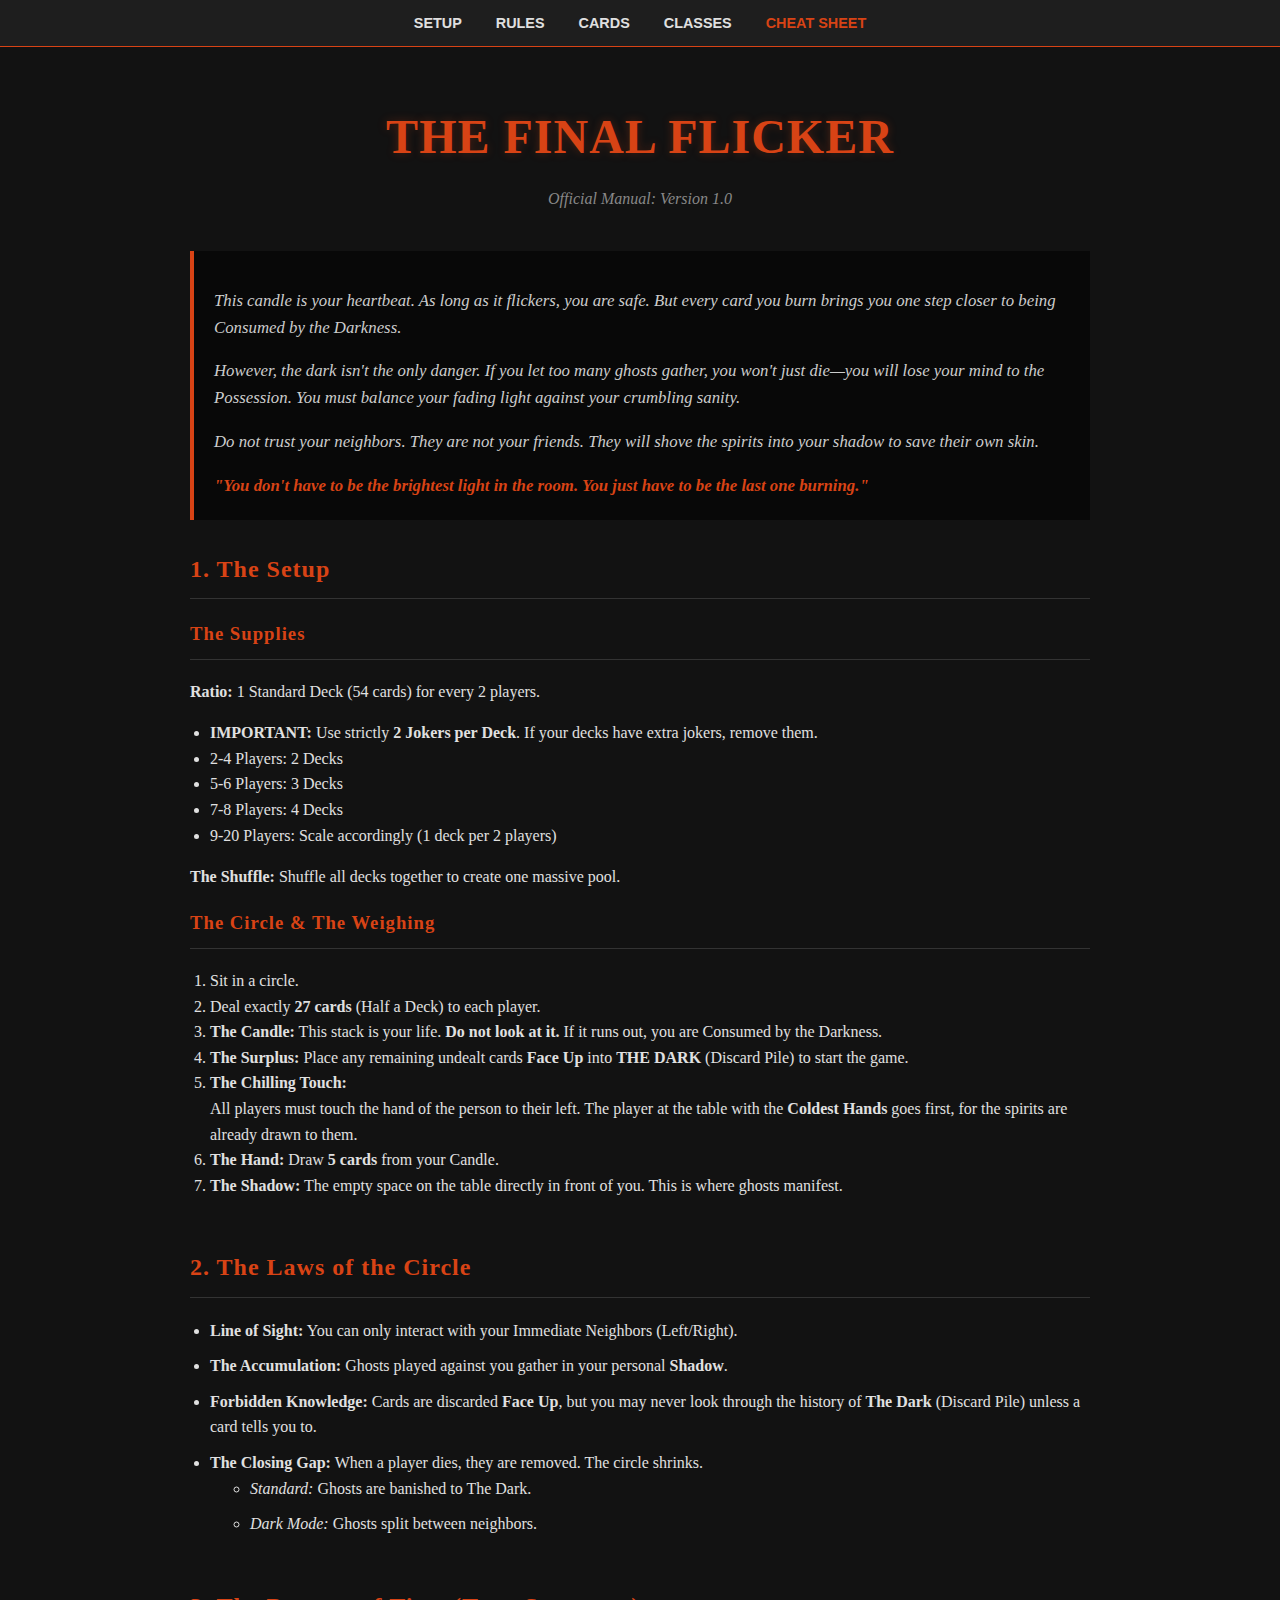
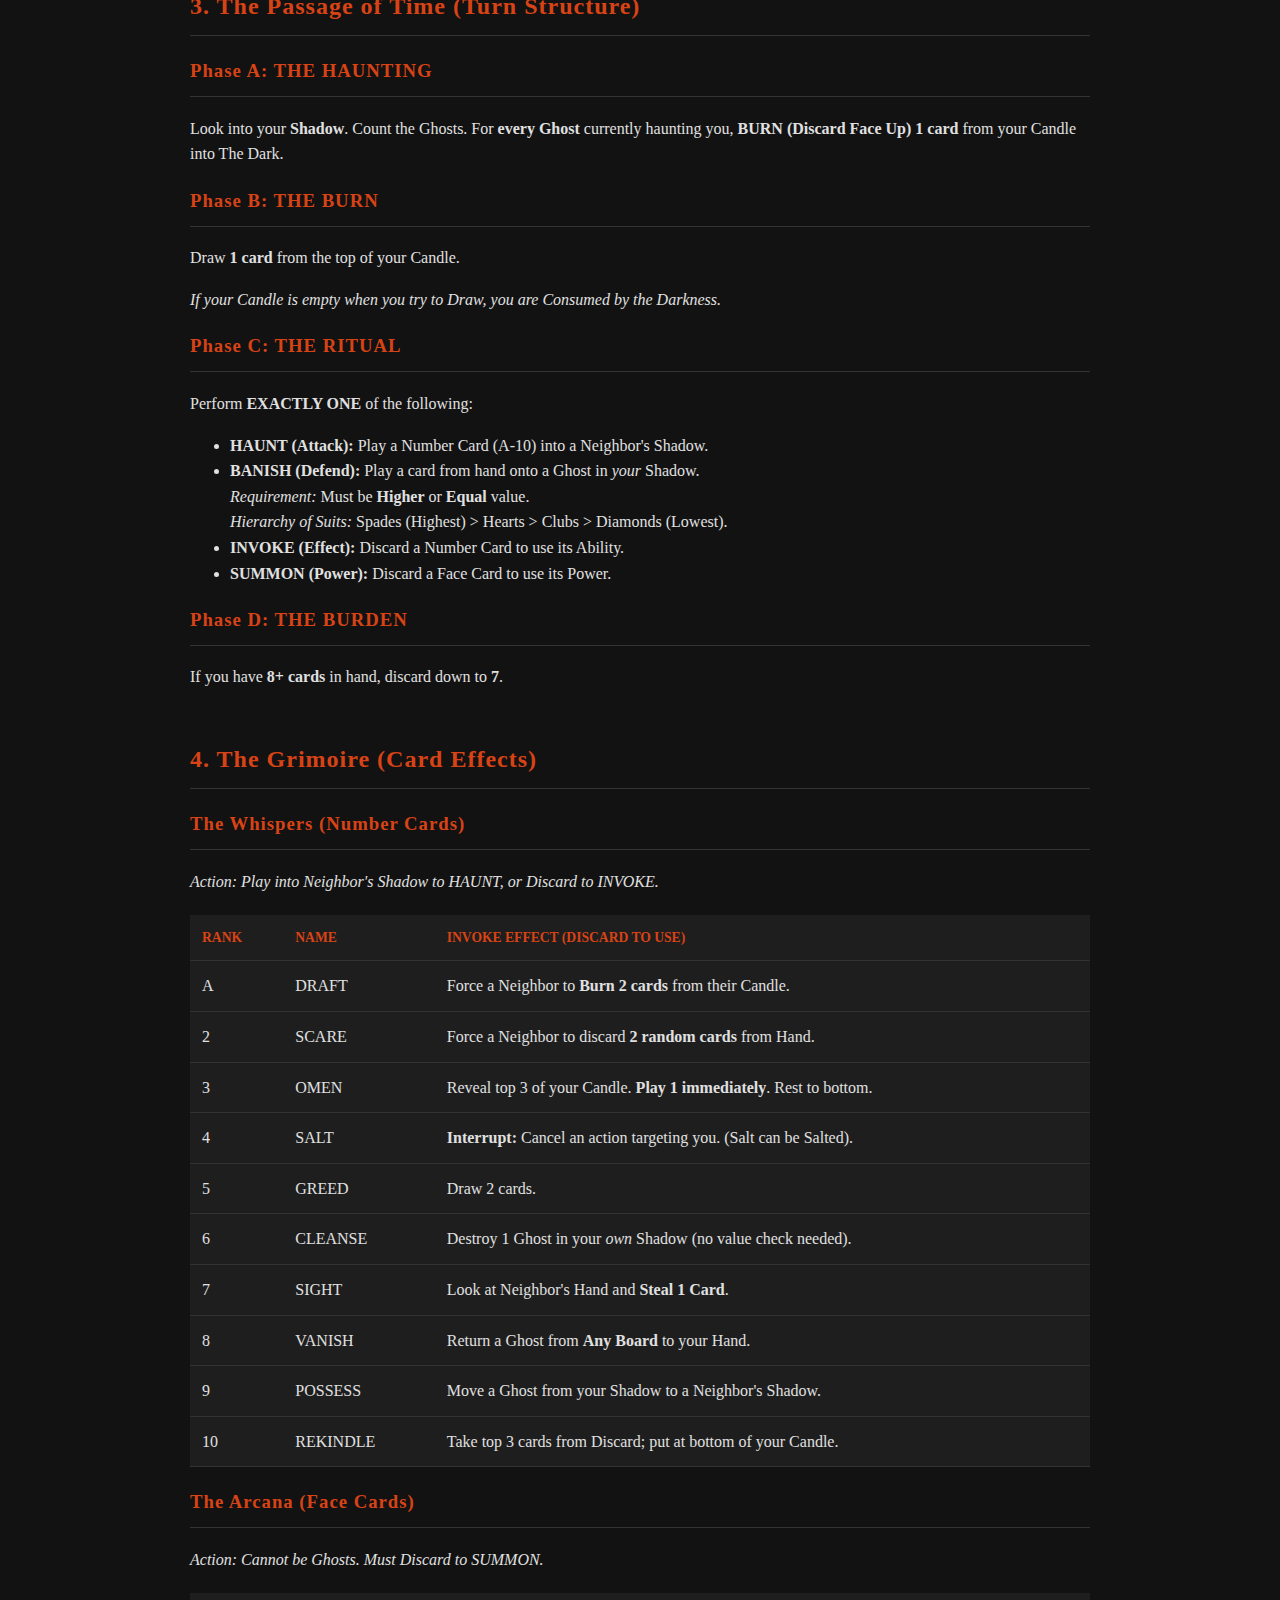
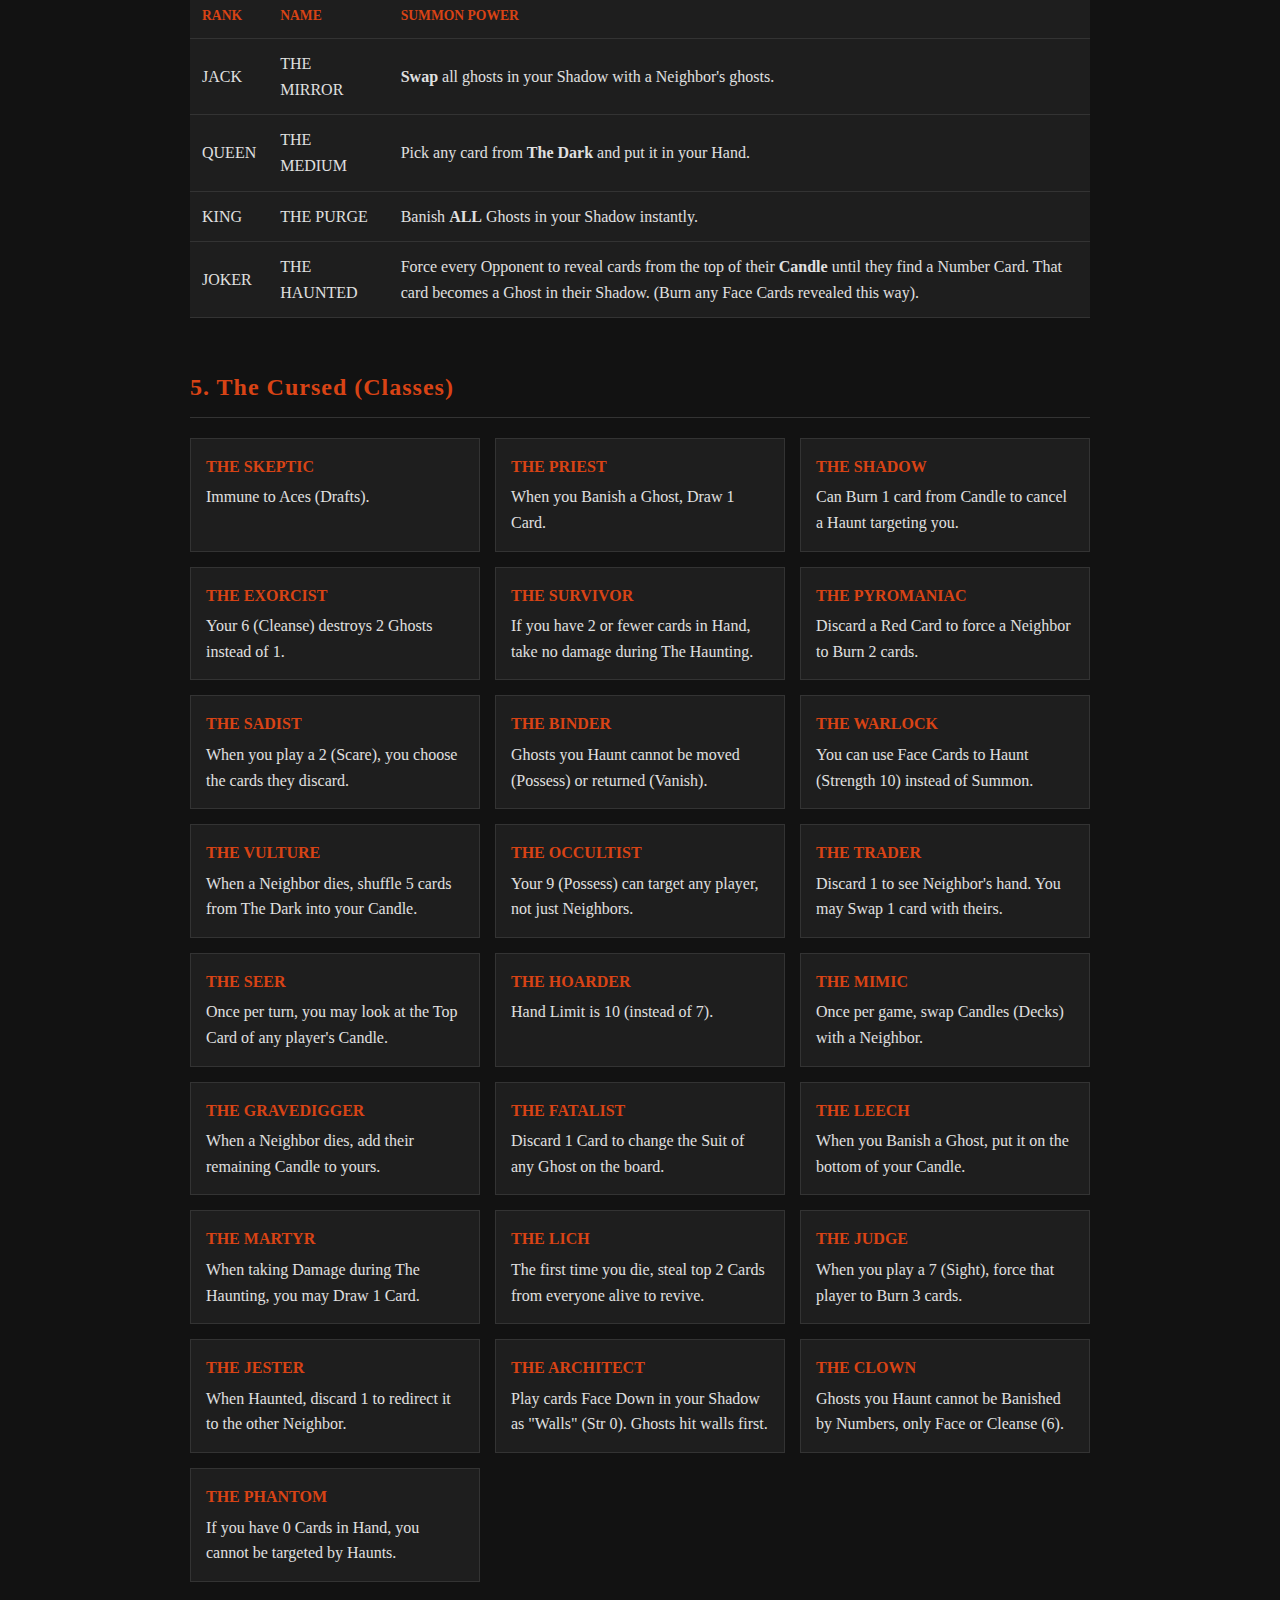
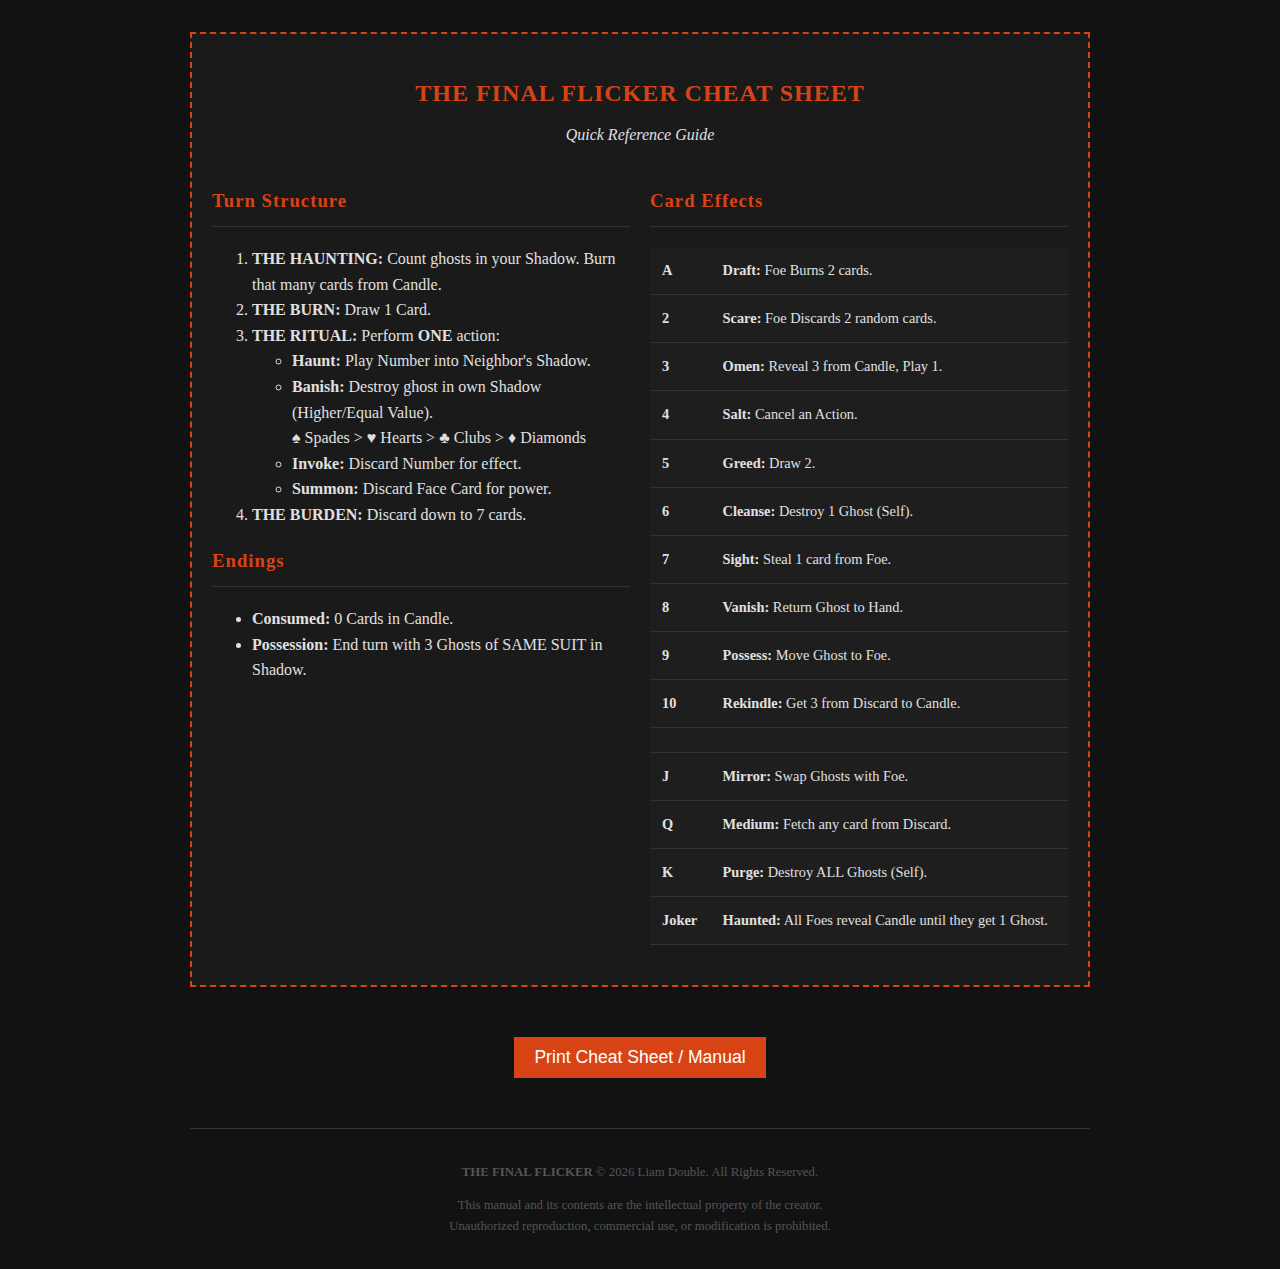
<file: index.html>
<!DOCTYPE html>
<html lang="en">
<head>
    <meta charset="UTF-8">
    <meta name="viewport" content="width=device-width, initial-scale=1.0">
    <title>THE FINAL FLICKER: Official Manual</title>
    <style>
        :root {
            --bg-color: #121212;
            --text-color: #e0e0e0;
            --accent-color: #d84315; /* Burning Orange */
            --card-bg: #1e1e1e;
            --border-color: #333;
        }

        body {
            font-family: 'Georgia', serif;
            background-color: var(--bg-color);
            color: var(--text-color);
            line-height: 1.6;
            margin: 0;
            padding: 0;
        }

        .container {
            max-width: 900px;
            margin: 0 auto;
            padding: 20px;
        }

        /* HEADER STYLES */
        h1, h2, h3 {
            color: var(--accent-color);
            border-bottom: 1px solid var(--border-color);
            padding-bottom: 10px;
            letter-spacing: 1px;
        }

        h1 {
            text-align: center;
            font-size: 3em;
            text-transform: uppercase;
            border-bottom: none;
            margin-bottom: 0;
            font-weight: 900;
            text-shadow: 0 0 10px rgba(216, 67, 21, 0.3);
        }

        .subtitle {
            text-align: center;
            color: #888;
            font-style: italic;
            margin-top: 0;
            margin-bottom: 40px;
        }

        .flavor-text {
            background-color: #080808;
            border-left: 4px solid var(--accent-color);
            padding: 20px;
            font-style: italic;
            color: #ccc;
            margin-bottom: 30px;
            font-size: 1.05em;
        }
        
        .tagline {
            font-weight: bold;
            color: var(--accent-color);
            margin-top: 15px;
            display: block;
        }

        /* NAVIGATION */
        nav {
            background-color: var(--card-bg);
            padding: 10px;
            text-align: center;
            position: sticky;
            top: 0;
            z-index: 100;
            border-bottom: 1px solid var(--accent-color);
        }

        nav a {
            color: var(--text-color);
            text-decoration: none;
            margin: 0 15px;
            font-family: sans-serif;
            font-weight: bold;
            font-size: 0.9em;
            transition: color 0.3s;
        }

        nav a:hover {
            color: var(--accent-color);
        }

        /* TABLES */
        table {
            width: 100%;
            border-collapse: collapse;
            margin: 20px 0;
            background-color: var(--card-bg);
        }

        th, td {
            padding: 12px;
            text-align: left;
            border-bottom: 1px solid var(--border-color);
        }

        th {
            color: var(--accent-color);
            text-transform: uppercase;
            font-size: 0.85em;
        }

        /* SECTIONS */
        section { margin-bottom: 50px; }
        .rules-list, .setup-list { padding-left: 20px; }
        .rules-list li { margin-bottom: 10px; }

        /* CHEAT SHEET */
        #cheatsheet {
            border: 2px dashed var(--accent-color);
            padding: 20px;
            background-color: #1a1a1a;
        }

        .cheat-grid {
            display: grid;
            grid-template-columns: 1fr 1fr;
            gap: 20px;
        }

        @media (max-width: 700px) {
            .cheat-grid { grid-template-columns: 1fr; }
        }

        /* CLASSES */
        .classes-grid {
            display: grid;
            grid-template-columns: repeat(auto-fill, minmax(250px, 1fr));
            gap: 15px;
        }

        .class-card {
            background-color: var(--card-bg);
            padding: 15px;
            border: 1px solid var(--border-color);
            transition: transform 0.2s;
        }
        
        .class-card:hover {
            border-color: var(--accent-color);
            transform: translateY(-2px);
        }

        .class-name {
            color: var(--accent-color);
            font-weight: bold;
            display: block;
            margin-bottom: 5px;
        }

        /* FOOTER */
        footer {
            text-align: center;
            margin-top: 50px;
            color: #555;
            font-size: 0.8em;
            border-top: 1px solid #333;
            padding-top: 20px;
        }

        /* PRINT BUTTON */
        .print-btn {
            display: block;
            margin: 20px auto;
            background-color: var(--accent-color);
            color: white;
            border: none;
            padding: 10px 20px;
            cursor: pointer;
            font-size: 1.1em;
            font-family: sans-serif;
        }

        /* PRINT STYLES */
        @media print {
            body { background-color: white; color: black; }
            nav, .print-btn { display: none; }
            h1, h2, h3, th, .class-name { color: black; border-color: black; }
            .flavor-text { background-color: #f0f0f0; color: #333; border-left-color: black; }
            table, .class-card, #cheatsheet { background-color: white; border: 1px solid #ccc; }
            #cheatsheet { page-break-before: always; }
        }
    </style>
</head>
<body>

    <nav>
        <a href="#setup">SETUP</a>
        <a href="#rules">RULES</a>
        <a href="#grimoire">CARDS</a>
        <a href="#classes">CLASSES</a>
        <a href="#cheatsheet" style="color: var(--accent-color);">CHEAT SHEET</a>
    </nav>

    <div class="container">
        <header>
            <h1>The Final Flicker</h1>
            <p class="subtitle">Official Manual: Version 1.0</p>
            
            <div class="flavor-text">
                <p>This candle is your heartbeat. As long as it flickers, you are safe. But every card you burn brings you one step closer to being Consumed by the Darkness.</p>
                <p>However, the dark isn't the only danger. If you let too many ghosts gather, you won't just die—you will lose your mind to the Possession. You must balance your fading light against your crumbling sanity.</p>
                <p>Do not trust your neighbors. They are not your friends. They will shove the spirits into your shadow to save their own skin.</p>
                <span class="tagline">"You don't have to be the brightest light in the room. You just have to be the last one burning."</span>
            </div>
        </header>

        <section id="setup">
            <h2>1. The Setup</h2>
            <h3>The Supplies</h3>
            <p><strong>Ratio:</strong> 1 Standard Deck (54 cards) for every 2 players.</p>
            <ul class="setup-list">
                <li><strong>IMPORTANT:</strong> Use strictly <strong>2 Jokers per Deck</strong>. If your decks have extra jokers, remove them.</li>
                <li>2-4 Players: 2 Decks</li>
                <li>5-6 Players: 3 Decks</li>
                <li>7-8 Players: 4 Decks</li>
                <li>9-20 Players: Scale accordingly (1 deck per 2 players)</li>
            </ul>
            <p><strong>The Shuffle:</strong> Shuffle all decks together to create one massive pool.</p>

            <h3>The Circle & The Weighing</h3>
            <ol class="setup-list">
                <li>Sit in a circle.</li>
                <li>Deal exactly <strong>27 cards</strong> (Half a Deck) to each player.</li>
                <li><strong>The Candle:</strong> This stack is your life. <strong>Do not look at it.</strong> If it runs out, you are Consumed by the Darkness.</li>
                <li><strong>The Surplus:</strong> Place any remaining undealt cards <strong>Face Up</strong> into <strong>THE DARK</strong> (Discard Pile) to start the game.</li>
                <li><strong>The Chilling Touch:</strong>
                    <br>All players must touch the hand of the person to their left. The player at the table with the <strong>Coldest Hands</strong> goes first, for the spirits are already drawn to them.
                </li>
                <li><strong>The Hand:</strong> Draw <strong>5 cards</strong> from your Candle.</li>
                <li><strong>The Shadow:</strong> The empty space on the table directly in front of you. This is where ghosts manifest.</li>
            </ol>
        </section>

        <section id="rules">
            <h2>2. The Laws of the Circle</h2>
            <ul class="rules-list">
                <li><strong>Line of Sight:</strong> You can only interact with your Immediate Neighbors (Left/Right).</li>
                <li><strong>The Accumulation:</strong> Ghosts played against you gather in your personal <strong>Shadow</strong>.</li>
                <li><strong>Forbidden Knowledge:</strong> Cards are discarded <strong>Face Up</strong>, but you may never look through the history of <strong>The Dark</strong> (Discard Pile) unless a card tells you to.</li>
                <li><strong>The Closing Gap:</strong> When a player dies, they are removed. The circle shrinks.
                    <ul>
                        <li><em>Standard:</em> Ghosts are banished to The Dark.</li>
                        <li><em>Dark Mode:</em> Ghosts split between neighbors.</li>
                    </ul>
                </li>
            </ul>
        </section>

        <section id="turn">
            <h2>3. The Passage of Time (Turn Structure)</h2>
            
            <h3>Phase A: THE HAUNTING</h3>
            <p>Look into your <strong>Shadow</strong>. Count the Ghosts. For <strong>every Ghost</strong> currently haunting you, <strong>BURN (Discard Face Up) 1 card</strong> from your Candle into The Dark.</p>
            
            <h3>Phase B: THE BURN</h3>
            <p>Draw <strong>1 card</strong> from the top of your Candle.</p>
            <p><em>If your Candle is empty when you try to Draw, you are Consumed by the Darkness.</em></p>

            <h3>Phase C: THE RITUAL</h3>
            <p>Perform <strong>EXACTLY ONE</strong> of the following:</p>
            <ul>
                <li><strong>HAUNT (Attack):</strong> Play a Number Card (A-10) into a Neighbor's Shadow.</li>
                <li><strong>BANISH (Defend):</strong> Play a card from hand onto a Ghost in <em>your</em> Shadow.
                    <br><em>Requirement:</em> Must be <strong>Higher</strong> or <strong>Equal</strong> value.
                    <br><em>Hierarchy of Suits:</em> Spades (Highest) > Hearts > Clubs > Diamonds (Lowest).
                </li>
                <li><strong>INVOKE (Effect):</strong> Discard a Number Card to use its Ability.</li>
                <li><strong>SUMMON (Power):</strong> Discard a Face Card to use its Power.</li>
            </ul>

            <h3>Phase D: THE BURDEN</h3>
            <p>If you have <strong>8+ cards</strong> in hand, discard down to <strong>7</strong>.</p>
        </section>

        <section id="grimoire">
            <h2>4. The Grimoire (Card Effects)</h2>
            
            <h3>The Whispers (Number Cards)</h3>
            <p><em>Action: Play into Neighbor's Shadow to HAUNT, or Discard to INVOKE.</em></p>
            <table>
                <thead>
                    <tr>
                        <th>Rank</th>
                        <th>Name</th>
                        <th>Invoke Effect (Discard to Use)</th>
                    </tr>
                </thead>
                <tbody>
                    <tr><td>A</td><td>DRAFT</td><td>Force a Neighbor to <strong>Burn 2 cards</strong> from their Candle.</td></tr>
                    <tr><td>2</td><td>SCARE</td><td>Force a Neighbor to discard <strong>2 random cards</strong> from Hand.</td></tr>
                    <tr><td>3</td><td>OMEN</td><td>Reveal top 3 of your Candle. <strong>Play 1 immediately</strong>. Rest to bottom.</td></tr>
                    <tr><td>4</td><td>SALT</td><td><strong>Interrupt:</strong> Cancel an action targeting you. (Salt can be Salted).</td></tr>
                    <tr><td>5</td><td>GREED</td><td>Draw 2 cards.</td></tr>
                    <tr><td>6</td><td>CLEANSE</td><td>Destroy 1 Ghost in your <em>own</em> Shadow (no value check needed).</td></tr>
                    <tr><td>7</td><td>SIGHT</td><td>Look at Neighbor's Hand and <strong>Steal 1 Card</strong>.</td></tr>
                    <tr><td>8</td><td>VANISH</td><td>Return a Ghost from <strong>Any Board</strong> to your Hand.</td></tr>
                    <tr><td>9</td><td>POSSESS</td><td>Move a Ghost from your Shadow to a Neighbor's Shadow.</td></tr>
                    <tr><td>10</td><td>REKINDLE</td><td>Take top 3 cards from Discard; put at bottom of your Candle.</td></tr>
                </tbody>
            </table>

            <h3>The Arcana (Face Cards)</h3>
            <p><em>Action: Cannot be Ghosts. Must Discard to SUMMON.</em></p>
            <table>
                <thead>
                    <tr>
                        <th>Rank</th>
                        <th>Name</th>
                        <th>Summon Power</th>
                    </tr>
                </thead>
                <tbody>
                    <tr><td>JACK</td><td>THE MIRROR</td><td><strong>Swap</strong> all ghosts in your Shadow with a Neighbor's ghosts.</td></tr>
                    <tr><td>QUEEN</td><td>THE MEDIUM</td><td>Pick any card from <strong>The Dark</strong> and put it in your Hand.</td></tr>
                    <tr><td>KING</td><td>THE PURGE</td><td>Banish <strong>ALL</strong> Ghosts in your Shadow instantly.</td></tr>
                    <tr><td>JOKER</td><td>THE HAUNTED</td><td>Force every Opponent to reveal cards from the top of their <strong>Candle</strong> until they find a Number Card. That card becomes a Ghost in their Shadow. (Burn any Face Cards revealed this way).</td></tr>
                </tbody>
            </table>
        </section>

        <section id="classes">
            <h2>5. The Cursed (Classes)</h2>
            <div class="classes-grid">
                <div class="class-card"><span class="class-name">THE SKEPTIC</span>Immune to Aces (Drafts).</div>
                <div class="class-card"><span class="class-name">THE PRIEST</span>When you Banish a Ghost, Draw 1 Card.</div>
                <div class="class-card"><span class="class-name">THE SHADOW</span>Can Burn 1 card from Candle to cancel a Haunt targeting you.</div>
                <div class="class-card"><span class="class-name">THE EXORCIST</span>Your 6 (Cleanse) destroys 2 Ghosts instead of 1.</div>
                <div class="class-card"><span class="class-name">THE SURVIVOR</span>If you have 2 or fewer cards in Hand, take no damage during The Haunting.</div>
                <div class="class-card"><span class="class-name">THE PYROMANIAC</span>Discard a Red Card to force a Neighbor to Burn 2 cards.</div>
                <div class="class-card"><span class="class-name">THE SADIST</span>When you play a 2 (Scare), you choose the cards they discard.</div>
                <div class="class-card"><span class="class-name">THE BINDER</span>Ghosts you Haunt cannot be moved (Possess) or returned (Vanish).</div>
                <div class="class-card"><span class="class-name">THE WARLOCK</span>You can use Face Cards to Haunt (Strength 10) instead of Summon.</div>
                <div class="class-card"><span class="class-name">THE VULTURE</span>When a Neighbor dies, shuffle 5 cards from The Dark into your Candle.</div>
                <div class="class-card"><span class="class-name">THE OCCULTIST</span>Your 9 (Possess) can target any player, not just Neighbors.</div>
                <div class="class-card"><span class="class-name">THE TRADER</span>Discard 1 to see Neighbor's hand. You may Swap 1 card with theirs.</div>
                <div class="class-card"><span class="class-name">THE SEER</span>Once per turn, you may look at the Top Card of any player's Candle.</div>
                <div class="class-card"><span class="class-name">THE HOARDER</span>Hand Limit is 10 (instead of 7).</div>
                <div class="class-card"><span class="class-name">THE MIMIC</span>Once per game, swap Candles (Decks) with a Neighbor.</div>
                <div class="class-card"><span class="class-name">THE GRAVEDIGGER</span>When a Neighbor dies, add their remaining Candle to yours.</div>
                <div class="class-card"><span class="class-name">THE FATALIST</span>Discard 1 Card to change the Suit of any Ghost on the board.</div>
                <div class="class-card"><span class="class-name">THE LEECH</span>When you Banish a Ghost, put it on the bottom of your Candle.</div>
                <div class="class-card"><span class="class-name">THE MARTYR</span>When taking Damage during The Haunting, you may Draw 1 Card.</div>
                <div class="class-card"><span class="class-name">THE LICH</span>The first time you die, steal top 2 Cards from everyone alive to revive.</div>
                <div class="class-card"><span class="class-name">THE JUDGE</span>When you play a 7 (Sight), force that player to Burn 3 cards.</div>
                <div class="class-card"><span class="class-name">THE JESTER</span>When Haunted, discard 1 to redirect it to the other Neighbor.</div>
                <div class="class-card"><span class="class-name">THE ARCHITECT</span>Play cards Face Down in your Shadow as "Walls" (Str 0). Ghosts hit walls first.</div>
                <div class="class-card"><span class="class-name">THE CLOWN</span>Ghosts you Haunt cannot be Banished by Numbers, only Face or Cleanse (6).</div>
                <div class="class-card"><span class="class-name">THE PHANTOM</span>If you have 0 Cards in Hand, you cannot be targeted by Haunts.</div>
            </div>
        </section>

        <section id="cheatsheet">
            <h2 style="text-align: center; border: none; margin-bottom: 0;">THE FINAL FLICKER CHEAT SHEET</h2>
            <div style="text-align: center; margin-bottom: 20px;"><em>Quick Reference Guide</em></div>
            
            <div class="cheat-grid">
                <div>
                    <h3>Turn Structure</h3>
                    <ol>
                        <li><strong>THE HAUNTING:</strong> Count ghosts in your Shadow. Burn that many cards from Candle.</li>
                        <li><strong>THE BURN:</strong> Draw 1 Card.</li>
                        <li><strong>THE RITUAL:</strong> Perform <strong>ONE</strong> action:
                            <ul>
                                <li><strong>Haunt:</strong> Play Number into Neighbor's Shadow.</li>
                                <li><strong>Banish:</strong> Destroy ghost in own Shadow (Higher/Equal Value). 
                                    <br>♠ Spades > ♥ Hearts > ♣ Clubs > ♦ Diamonds
                                </li>
                                <li><strong>Invoke:</strong> Discard Number for effect.</li>
                                <li><strong>Summon:</strong> Discard Face Card for power.</li>
                            </ul>
                        </li>
                        <li><strong>THE BURDEN:</strong> Discard down to 7 cards.</li>
                    </ol>
                    <h3>Endings</h3>
                    <ul>
                        <li><strong>Consumed:</strong> 0 Cards in Candle.</li>
                        <li><strong>Possession:</strong> End turn with 3 Ghosts of SAME SUIT in Shadow.</li>
                    </ul>
                </div>

                <div>
                    <h3>Card Effects</h3>
                    <table style="font-size: 0.9em;">
                        <tr><td><strong>A</strong></td><td><strong>Draft:</strong> Foe Burns 2 cards.</td></tr>
                        <tr><td><strong>2</strong></td><td><strong>Scare:</strong> Foe Discards 2 random cards.</td></tr>
                        <tr><td><strong>3</strong></td><td><strong>Omen:</strong> Reveal 3 from Candle, Play 1.</td></tr>
                        <tr><td><strong>4</strong></td><td><strong>Salt:</strong> Cancel an Action.</td></tr>
                        <tr><td><strong>5</strong></td><td><strong>Greed:</strong> Draw 2.</td></tr>
                        <tr><td><strong>6</strong></td><td><strong>Cleanse:</strong> Destroy 1 Ghost (Self).</td></tr>
                        <tr><td><strong>7</strong></td><td><strong>Sight:</strong> Steal 1 card from Foe.</td></tr>
                        <tr><td><strong>8</strong></td><td><strong>Vanish:</strong> Return Ghost to Hand.</td></tr>
                        <tr><td><strong>9</strong></td><td><strong>Possess:</strong> Move Ghost to Foe.</td></tr>
                        <tr><td><strong>10</strong></td><td><strong>Rekindle:</strong> Get 3 from Discard to Candle.</td></tr>
                        <tr><td colspan="2" style="border-top: 1px solid #555;"></td></tr>
                        <tr><td><strong>J</strong></td><td><strong>Mirror:</strong> Swap Ghosts with Foe.</td></tr>
                        <tr><td><strong>Q</strong></td><td><strong>Medium:</strong> Fetch any card from Discard.</td></tr>
                        <tr><td><strong>K</strong></td><td><strong>Purge:</strong> Destroy ALL Ghosts (Self).</td></tr>
                        <tr><td><strong>Joker</strong></td><td><strong>Haunted:</strong> All Foes reveal Candle until they get 1 Ghost.</td></tr>
                    </table>
                </div>
            </div>
        </section>

        <button class="print-btn" onclick="window.print()">Print Cheat Sheet / Manual</button>
        
        <footer>
            <p><strong>THE FINAL FLICKER</strong> &copy; 2026 Liam Double. All Rights Reserved.</p>
            <p>This manual and its contents are the intellectual property of the creator. <br>Unauthorized reproduction, commercial use, or modification is prohibited.</p>
        </footer>
    </div>

</body>
</html>
</file>
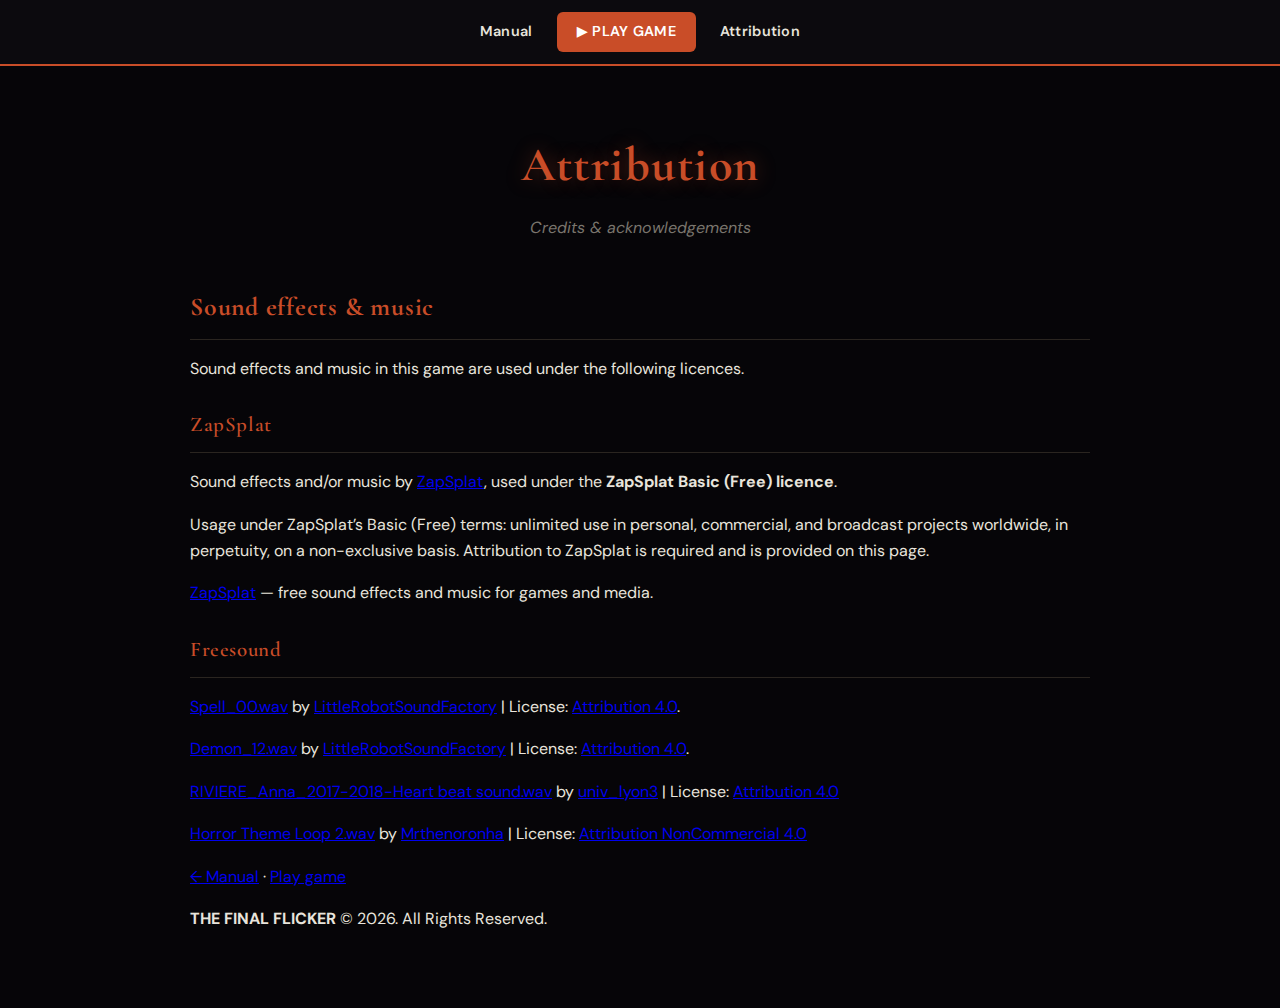
<file: attribution.html>
<!DOCTYPE html>
<html lang="en-GB">
<head>
    <meta charset="UTF-8">
    <meta name="viewport" content="width=device-width, initial-scale=1.0, viewport-fit=cover">
    <title>Attribution — The Final Flicker</title>
    <link rel="icon" href="data:image/svg+xml,<svg xmlns='http://www.w3.org/2000/svg' viewBox='0 0 32 32'><rect fill='%23666' width='8' height='20' x='12' y='10' rx='2'/><ellipse fill='%23f90' cx='16' cy='8' rx='4' ry='6'/><ellipse fill='%23fc0' cx='16' cy='8' rx='2' ry='4'/></svg>">
    <link rel="preconnect" href="https://fonts.googleapis.com">
    <link rel="preconnect" href="https://fonts.gstatic.com" crossorigin>
    <link href="https://fonts.googleapis.com/css2?family=Cormorant+Garamond:ital,wght@0,600;0,700;1,500&family=DM+Sans:ital,opsz,wght@0,9..40,400;0,9..40,600;1,9..40,400&display=swap" rel="stylesheet">
    <link rel="stylesheet" href="css/variables.css">
    <link rel="stylesheet" href="css/manual.css">
</head>
<body>

    <nav>
        <a href="index.html">Manual</a>
        <a class="play-btn-nav" href="game.html">▶ PLAY GAME</a>
        <a href="attribution.html">Attribution</a>
    </nav>

    <div id="manual-view" class="container">
        <header>
            <h1>Attribution</h1>
            <p class="subtitle">Credits &amp; acknowledgements</p>
        </header>

        <section>
            <h2>Sound effects &amp; music</h2>
            <p>Sound effects and music in this game are used under the following licences.</p>

            <h3>ZapSplat</h3>
            <p>Sound effects and/or music by <a href="https://www.zapsplat.com" target="_blank" rel="noopener noreferrer">ZapSplat</a>, used under the <strong>ZapSplat Basic (Free) licence</strong>.</p>
            <p>Usage under ZapSplat’s Basic (Free) terms: unlimited use in personal, commercial, and broadcast projects worldwide, in perpetuity, on a non-exclusive basis. Attribution to ZapSplat is required and is provided on this page.</p>
            <p><a href="https://www.zapsplat.com" target="_blank" rel="noopener noreferrer">ZapSplat</a> — free sound effects and music for games and media.</p>

            <h3>Freesound</h3>
            <p><a href="https://freesound.org/people/LittleRobotSoundFactory/sounds/270409/">Spell_00.wav</a> by <a href="https://freesound.org/people/LittleRobotSoundFactory/">LittleRobotSoundFactory</a> | License: <a href="https://creativecommons.org/licenses/by/4.0/">Attribution 4.0</a>.</p>
            <p><a href="https://freesound.org/people/LittleRobotSoundFactory/sounds/316385/">Demon_12.wav</a> by <a href="https://freesound.org/people/LittleRobotSoundFactory/">LittleRobotSoundFactory</a> | License: <a href="https://creativecommons.org/licenses/by/4.0/">Attribution 4.0</a>.</p>
            <p><a href="https://freesound.org/people/univ_lyon3/sounds/410839/">RIVIERE_Anna_2017-2018-Heart beat sound.wav</a> by <a href="https://freesound.org/people/univ_lyon3/">univ_lyon3</a> | License: <a href="https://creativecommons.org/licenses/by/4.0/">Attribution 4.0</a></p>
            <p><a href="https://freesound.org/people/Mrthenoronha/sounds/530277/">Horror Theme Loop 2.wav</a> by <a href="https://freesound.org/people/Mrthenoronha/">Mrthenoronha</a> | License: <a href="https://creativecommons.org/licenses/by-nc/4.0/">Attribution NonCommercial 4.0</a></p>
        </section>

        <footer>
            <p><a href="index.html">← Manual</a> · <a href="game.html">Play game</a></p>
            <p><strong>THE FINAL FLICKER</strong> &copy; 2026. All Rights Reserved.</p>
        </footer>
    </div>

</body>
</html>
</file>
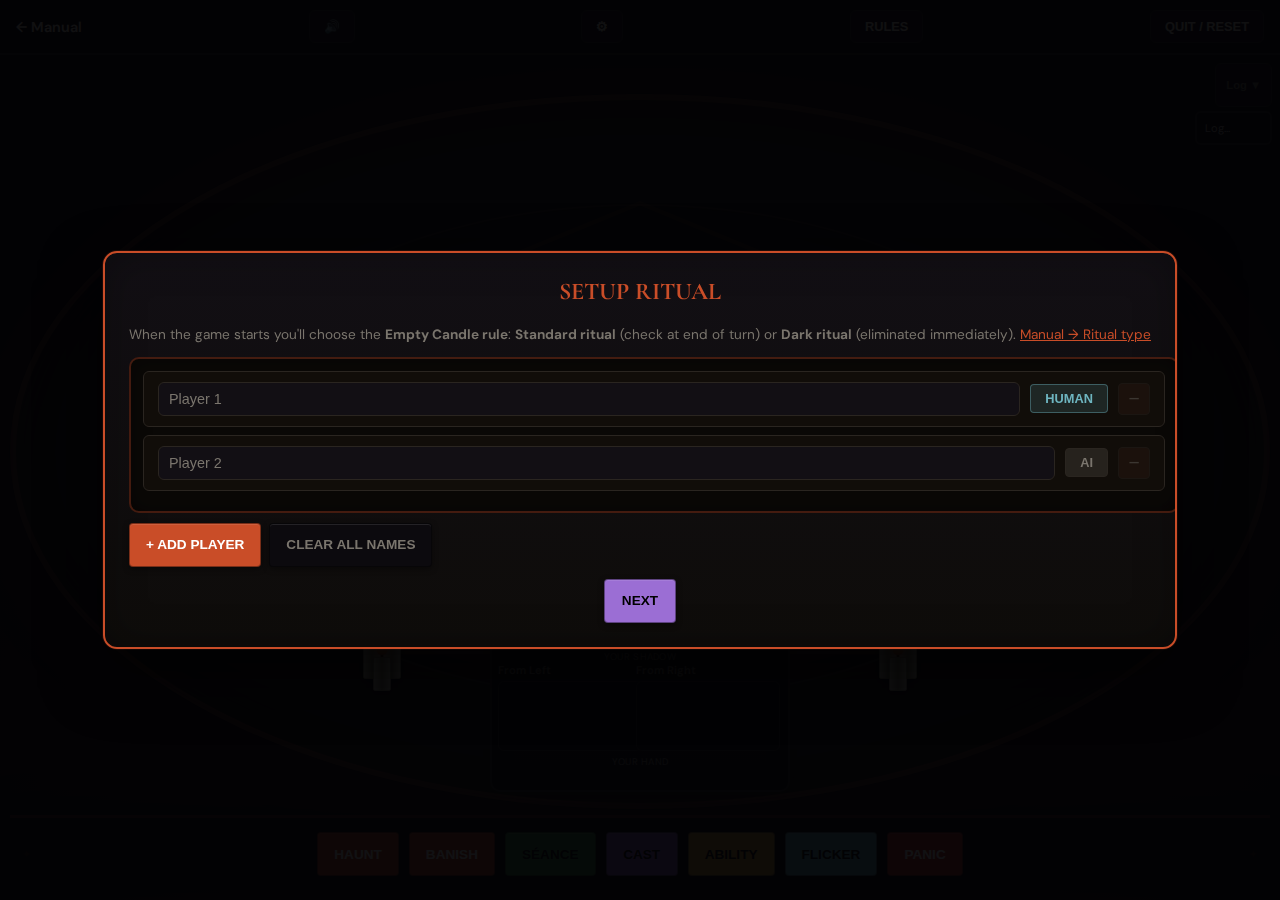
<file: game.html>
<!DOCTYPE html>
<html lang="en-GB">
<head>
    <meta charset="UTF-8">
    <meta name="viewport" content="width=device-width, initial-scale=1.0, viewport-fit=cover">
    <title>THE FINAL FLICKER — Play</title>
    <link rel="icon" href="data:image/svg+xml,<svg xmlns='http://www.w3.org/2000/svg' viewBox='0 0 32 32'><rect fill='%231a1612' stroke='%23666' width='20' height='28' x='6' y='2' rx='2'/><text x='16' y='20' font-size='12' fill='%23b8b4ac' text-anchor='middle' font-family='sans-serif'>F</text></svg>">
    <link rel="preconnect" href="https://fonts.googleapis.com">
    <link rel="preconnect" href="https://fonts.gstatic.com" crossorigin>
    <link href="https://fonts.googleapis.com/css2?family=Cormorant+Garamond:ital,wght@0,600;0,700;1,500&family=DM+Sans:ital,opsz,wght@0,9..40,400;0,9..40,600;1,9..40,400&display=swap" rel="stylesheet">
    <link rel="stylesheet" href="css/variables.css">
    <link rel="stylesheet" href="css/game.css">
</head>
<body class="game-page">

    <nav class="game-nav">
        <a href="index.html" onclick="showManual(); return false;">← Manual</a>
        <div id="view-switcher-wrap" class="view-switcher-wrap">
            <span class="view-switcher-label">View:</span>
            <button type="button" class="view-switcher-btn active" id="view-btn-neighbours" onclick="setViewAllPlayers(false)">Neighbours</button>
            <button type="button" class="view-switcher-btn" id="view-btn-all" onclick="setViewAllPlayers(true)">All</button>
        </div>
        <button type="button" class="top-right-btn" id="btn-mute" aria-label="Mute">&#128266;</button>
        <button type="button" class="top-right-btn" id="btn-settings" onclick="openSettingsModal()" aria-label="Settings">⚙</button>
        <button type="button" class="top-right-btn" id="btn-cheatsheet" onclick="openCheatsheet()">RULES</button>
        <button type="button" class="top-right-btn" onclick="resetGameSetup()">QUIT / RESET</button>
    </nav>

    <div id="setup-modal" class="modal" style="display:flex;">
        <div class="modal-content">
            <h2 style="color:var(--accent-color)">SETUP RITUAL</h2>
            <p style="font-size:0.85rem; color:var(--text-muted); margin-bottom:14px; text-align:center;">When the game starts you'll choose the <strong>Empty Candle rule</strong>: <strong>Standard ritual</strong> (check at end of turn) or <strong>Dark ritual</strong> (eliminated immediately). <a href="index.html#ritual-type" target="_blank" rel="noopener" style="color:var(--accent-color);">Manual → Ritual type</a></p>
            <div id="local-setup">
                <div id="player-setup-list" style="margin-bottom:10px;"></div>
                <div style="display:flex; gap:8px; flex-wrap:wrap; margin-bottom:12px;">
                    <button type="button" class="game-btn" onclick="addPlayerSlot()">+ ADD PLAYER</button>
                    <button type="button" class="game-btn" style="background:var(--bg-elevated); color:var(--text-muted);" onclick="clearAllSetupNames()">CLEAR ALL NAMES</button>
                </div>
                <button type="button" class="game-btn magic" onclick="startClassSelection()">NEXT</button>
            </div>
        </div>
    </div>

    <div id="class-modal" class="modal">
        <div class="modal-content">
            <h2 id="class-select-title">CHOOSE CURSE</h2>
            <div id="class-options" style="display:flex; gap:10px; justify-content:center; flex-wrap:wrap;"></div>
            <button type="button" class="game-btn" onclick="goBackToSetup()" style="margin-top:20px;">⬅ BACK</button>
        </div>
    </div>

    <div id="dark-mode-modal" class="modal" style="z-index:2500;">
        <div class="modal-content" style="border-color:var(--accent-color);">
            <h2 style="color:var(--accent-color)">CHOOSE RULE</h2>
            <p style="margin-bottom:16px;">How should an empty Candle be handled?</p>
            <div style="display:flex; gap:16px; justify-content:center; flex-wrap:wrap;">
                <button type="button" class="game-btn" onclick="chooseDarkMode(false)">STANDARD RITUAL (B)<br><small>Check at end of turn</small></button>
                <button type="button" class="game-btn" style="background:#333; color:#ccc;" onclick="chooseDarkMode(true)">DARK RITUAL (A)<br><small>Eliminated immediately</small></button>
            </div>
        </div>
    </div>

    <div id="queen-modal" class="modal">
        <div class="modal-content">
            <h2 style="color:var(--magic-color)">THE MEDIUM'S TRANCE</h2>
            <button type="button" class="game-btn" onclick="queenExhume()">EXHUME (Pick 1 from Dark)</button>
            <button type="button" class="game-btn" onclick="queenRekindle()">REKINDLE (Heal 2)</button>
            <div id="exhume-area" class="card-grid"></div>
        </div>
    </div>
    
    <div id="hand-view-modal" class="modal">
        <div class="modal-content" style="border-color:var(--ice-color);">
            <h2 style="color:var(--ice-color)">SIGHT REVEALED</h2>
            <div id="hand-view-area" class="card-grid"></div>
            <button type="button" class="game-btn" onclick="closeHandView()">CLOSE</button>
        </div>
    </div>

    <div id="salt-modal" class="modal" style="z-index:3000;">
        <div class="modal-content" style="border-color:var(--salt-color);">
            <h2 style="color:var(--salt-color)">SALT REACTION</h2>
            <p id="salt-msg">Interrupt?</p>
            <div id="salt-defender-buttons" style="display:flex; gap:20px; justify-content:center;">
                <button type="button" class="game-btn" style="background:#444;" onclick="resolveSalt(false)">ALLOW</button>
                <button type="button" class="game-btn panic" style="background:var(--salt-color); color:black;" onclick="resolveSalt(true)">INTERRUPT</button>
            </div>
            <div id="salt-counter-buttons" style="display:none; gap:20px; justify-content:center;" class="salt-buttons-row">
                <button type="button" class="game-btn" style="background:#444;" onclick="resolveSaltCounter(false)">No (Haunt cancelled)</button>
                <button type="button" class="game-btn panic" style="background:var(--salt-color); color:black;" onclick="resolveSaltCounter(true)">Yes (Counter with Salt)</button>
            </div>
        </div>
    </div>

    <div id="phantom-modal" class="modal" style="z-index:3000;">
        <div class="modal-content" style="border-color:var(--magic-color);">
            <h2 style="color:var(--magic-color)">PHANTOM</h2>
            <p id="phantom-msg">Discard 1 card to cancel the Haunt?</p>
            <div style="display:flex; gap:20px; justify-content:center;">
                <button type="button" class="game-btn" style="background:#444;" onclick="resolvePhantomCancel(true)">ALLOW HAUNT</button>
                <button type="button" class="game-btn" style="background:var(--magic-color); color:black;" onclick="resolvePhantomCancel(false)">DISCARD 1 TO CANCEL</button>
            </div>
        </div>
    </div>

    <div id="settings-modal" class="modal">
        <div class="modal-content" style="border-color:var(--border-color);">
            <h2 style="color:var(--accent-color)">SETTINGS</h2>
            <div class="settings-row" style="margin-bottom:16px;">
                <label style="display:block; margin-bottom:8px;">Ritual theme</label>
                <div style="display:flex; gap:10px;">
                    <button type="button" class="game-btn" id="theme-btn-fire" onclick="setRitualTheme('fire')">FIRE</button>
                    <button type="button" class="game-btn" id="theme-btn-blood" onclick="setRitualTheme('blood')">BLOOD</button>
                </div>
            </div>
            <div style="margin-bottom:14px;">
                <label style="display:block; margin-bottom:6px;">Music volume</label>
                <input type="range" id="music-volume" min="0" max="100" value="50" style="width:100%;">
                <span id="music-volume-value">50</span>%
            </div>
            <div style="margin-bottom:14px;">
                <label style="display:block; margin-bottom:6px;">Sound effects volume</label>
                <input type="range" id="sfx-volume" min="0" max="100" value="80" style="width:100%;">
                <span id="sfx-volume-value">80</span>%
            </div>
            <p style="margin-bottom:14px; font-size:0.9em;"><a href="attribution.html" target="_blank" rel="noopener noreferrer" style="color:var(--text-muted);">Credits / Attribution</a></p>
            <button type="button" class="game-btn" onclick="closeSettingsModal()">CLOSE</button>
        </div>
    </div>

    <div id="class-desc-modal" class="modal">
        <div class="modal-content" style="border-color:var(--magic-color);">
            <h2 id="class-desc-title" style="color:var(--magic-color)">CLASS</h2>
            <p id="class-desc-text"></p>
            <button type="button" class="game-btn" onclick="closeClassDesc()">CLOSE</button>
        </div>
    </div>

    <div id="cheatsheet-modal" class="modal">
        <div class="modal-content cheatsheet-content">
            <h2 style="color:var(--accent-color)">QUICK RULES</h2>
            <div id="cheatsheet-body"></div>
            <button type="button" class="game-btn" onclick="closeCheatsheet()">CLOSE</button>
        </div>
    </div>

    <div id="alert-modal" class="modal">
        <div class="modal-content alert-modal-content">
            <h2 id="alert-modal-title" style="color:var(--accent-color)">—</h2>
            <p id="alert-modal-msg"></p>
            <button type="button" class="game-btn" id="alert-modal-btn" onclick="closeAlertModal()">OK</button>
        </div>
    </div>

    <div id="oracle-modal" class="modal" style="display:none;">
        <div class="modal-content">
            <h2 style="color:var(--magic-color)">ORACLE — Precognition</h2>
            <p>Top card of your Candle:</p>
            <div id="oracle-card-slot" class="card-slot-inline"></div>
            <p style="margin-top:8px;">Put it on top or on the bottom?</p>
            <div style="display:flex; gap:12px; justify-content:center; margin-top:12px;">
                <button type="button" class="game-btn" onclick="resolveOracle(true)">Keep on top</button>
                <button type="button" class="game-btn" onclick="resolveOracle(false)">Put on bottom</button>
            </div>
        </div>
    </div>

    <div id="seer-modal" class="modal" style="display:none;">
        <div class="modal-content">
            <h2 style="color:var(--magic-color)">SEER</h2>
            <p id="seer-target-label">Top card of their Candle:</p>
            <div id="seer-card-slot" class="card-slot-inline"></div>
            <p style="margin-top:8px;">Leave on top or put on bottom?</p>
            <div style="display:flex; gap:12px; justify-content:center; margin-top:12px;">
                <button type="button" class="game-btn" onclick="resolveSeerChoice(false)">Leave on top</button>
                <button type="button" class="game-btn" onclick="resolveSeerChoice(true)">Put on bottom</button>
            </div>
        </div>
    </div>

    <div id="actions-modal" class="modal">
        <div class="modal-content">
            <h2 style="color:var(--accent-color)">Actions</h2>
            <div class="actions-modal-grid">
                <button type="button" class="game-btn" id="modal-btn-haunt" onclick="actionFromModal(actionHaunt)">HAUNT</button>
                <button type="button" class="game-btn" id="modal-btn-banish" onclick="actionFromModal(actionBanish)">BANISH</button>
                <button type="button" class="game-btn seance" id="modal-btn-seance" onclick="actionFromModal(actionSeance)">SÉANCE</button>
                <button type="button" class="game-btn magic" id="modal-btn-cast" onclick="actionFromModal(actionCast)">CAST</button>
                <button type="button" class="game-btn class-ability" id="modal-btn-class" onclick="actionFromModal(actionClass)">ABILITY</button>
                <button type="button" class="game-btn flicker" id="modal-btn-flicker" onclick="actionFromModal(actionFlicker)">FLICKER</button>
                <button type="button" class="game-btn panic" id="modal-btn-panic" onclick="actionFromModal(actionPanic)">PANIC</button>
            </div>
            <button type="button" class="game-btn" style="margin-top:12px;" onclick="closeActionsModal()">Close</button>
        </div>
    </div>

    <div id="game-board">
        <div id="selection-hint" class="selection-hint" aria-live="polite"></div>

        <div id="log-panel" class="log-panel">
            <button type="button" id="log-toggle" class="log-toggle" onclick="toggleLog()" aria-label="Toggle log">Log</button>
            <div id="game-log" class="game-log">Log...</div>
        </div>

        <div id="ritual-table" class="ritual-table">
            <!-- Ambient candles in pentagram pattern — 3 per point (clusters) -->
            <div class="ritual-candles" aria-hidden="true">
                <!-- Thin lines connecting candle clusters (ritual light) -->
                <svg class="ritual-candle-lines" viewBox="0 0 100 100" preserveAspectRatio="none" aria-hidden="true">
                    <!-- Outer pentagon: clusters 1→2→3→4→5→1 -->
                    <path class="ritual-line ritual-line-outer" d="M 50 15 L 83.2 39.1 L 70.6 78.4 L 29.4 78.4 L 16.8 39.1 Z" />
                    <!-- Inner pentagon: clusters 6→7→8→9→10→6 -->
                    <path class="ritual-line ritual-line-inner" d="M 62.9 32.4 L 70.9 56.7 L 50 72 L 29.1 56.7 L 37.1 32.4 Z" />
                </svg>
                <!-- data-candle labels for dev: tell me which numbers to remove -->
                <div class="ambient-candle" data-candle="1"><div class="ambient-flame-wrap"><div class="ambient-flame"></div></div><div class="ambient-wax"></div></div>
                <div class="ambient-candle" data-candle="2"><div class="ambient-flame-wrap"><div class="ambient-flame"></div></div><div class="ambient-wax"></div></div>
                <div class="ambient-candle" data-candle="3"><div class="ambient-flame-wrap"><div class="ambient-flame"></div></div><div class="ambient-wax"></div></div>
                <div class="ambient-candle" data-candle="4"><div class="ambient-flame-wrap"><div class="ambient-flame"></div></div><div class="ambient-wax"></div></div>
                <div class="ambient-candle" data-candle="5"><div class="ambient-flame-wrap"><div class="ambient-flame"></div></div><div class="ambient-wax"></div></div>
                <div class="ambient-candle" data-candle="6"><div class="ambient-flame-wrap"><div class="ambient-flame"></div></div><div class="ambient-wax"></div></div>
                <div class="ambient-candle" data-candle="7"><div class="ambient-flame-wrap"><div class="ambient-flame"></div></div><div class="ambient-wax"></div></div>
                <div class="ambient-candle" data-candle="8"><div class="ambient-flame-wrap"><div class="ambient-flame"></div></div><div class="ambient-wax"></div></div>
                <div class="ambient-candle" data-candle="9"><div class="ambient-flame-wrap"><div class="ambient-flame"></div></div><div class="ambient-wax"></div></div>
                <div class="ambient-candle" data-candle="10"><div class="ambient-flame-wrap"><div class="ambient-flame"></div></div><div class="ambient-wax"></div></div>
                <div class="ambient-candle" data-candle="11"><div class="ambient-flame-wrap"><div class="ambient-flame"></div></div><div class="ambient-wax"></div></div>
                <div class="ambient-candle" data-candle="12"><div class="ambient-flame-wrap"><div class="ambient-flame"></div></div><div class="ambient-wax"></div></div>
                <div class="ambient-candle" data-candle="13"><div class="ambient-flame-wrap"><div class="ambient-flame"></div></div><div class="ambient-wax"></div></div>
                <div class="ambient-candle" data-candle="14"><div class="ambient-flame-wrap"><div class="ambient-flame"></div></div><div class="ambient-wax"></div></div>
                <div class="ambient-candle" data-candle="15"><div class="ambient-flame-wrap"><div class="ambient-flame"></div></div><div class="ambient-wax"></div></div>
                <div class="ambient-candle" data-candle="16"><div class="ambient-flame-wrap"><div class="ambient-flame"></div></div><div class="ambient-wax"></div></div>
                <div class="ambient-candle" data-candle="17"><div class="ambient-flame-wrap"><div class="ambient-flame"></div></div><div class="ambient-wax"></div></div>
                <div class="ambient-candle" data-candle="18"><div class="ambient-flame-wrap"><div class="ambient-flame"></div></div><div class="ambient-wax"></div></div>
                <div class="ambient-candle" data-candle="19"><div class="ambient-flame-wrap"><div class="ambient-flame"></div></div><div class="ambient-wax"></div></div>
                <div class="ambient-candle" data-candle="20"><div class="ambient-flame-wrap"><div class="ambient-flame"></div></div><div class="ambient-wax"></div></div>
                <div class="ambient-candle" data-candle="21"><div class="ambient-flame-wrap"><div class="ambient-flame"></div></div><div class="ambient-wax"></div></div>
                <div class="ambient-candle" data-candle="22"><div class="ambient-flame-wrap"><div class="ambient-flame"></div></div><div class="ambient-wax"></div></div>
                <div class="ambient-candle" data-candle="23"><div class="ambient-flame-wrap"><div class="ambient-flame"></div></div><div class="ambient-wax"></div></div>
                <div class="ambient-candle" data-candle="24"><div class="ambient-flame-wrap"><div class="ambient-flame"></div></div><div class="ambient-wax"></div></div>
                <div class="ambient-candle" data-candle="25"><div class="ambient-flame-wrap"><div class="ambient-flame"></div></div><div class="ambient-wax"></div></div>
                <div class="ambient-candle" data-candle="26"><div class="ambient-flame-wrap"><div class="ambient-flame"></div></div><div class="ambient-wax"></div></div>
                <div class="ambient-candle" data-candle="27"><div class="ambient-flame-wrap"><div class="ambient-flame"></div></div><div class="ambient-wax"></div></div>
                <div class="ambient-candle" data-candle="28"><div class="ambient-flame-wrap"><div class="ambient-flame"></div></div><div class="ambient-wax"></div></div>
                <div class="ambient-candle" data-candle="29"><div class="ambient-flame-wrap"><div class="ambient-flame"></div></div><div class="ambient-wax"></div></div>
                <div class="ambient-candle" data-candle="30"><div class="ambient-flame-wrap"><div class="ambient-flame"></div></div><div class="ambient-wax"></div></div>
            </div>
            <div id="ritual-other-seats" class="ritual-other-seats"></div>

            <div id="seat-you" class="ritual-seat ritual-seat-you">
                <div class="seat-header">
                    <span id="player-name" class="seat-name">YOU</span>
                    <span id="player-class" class="seat-class"></span>
                    <span id="player-status"></span>
                </div>
                <div class="seat-candle-wrap">
                    <div id="player-candle" class="candle-visual" style="--candle-pct: 100">
                        <div class="candle-flame"></div>
                        <div class="candle-wax"></div>
                    </div>
                </div>
                <div class="seat-shadow-label">Your Shadow</div>
                <div class="shadow-split-wrap">
                    <div class="shadow-from-neighbour">
                        <span class="shadow-sublabel" id="player-shadow-left-label">From Left</span>
                        <div class="shadow-zone" id="player-shadow-left"></div>
                    </div>
                    <div class="shadow-from-neighbour">
                        <span class="shadow-sublabel" id="player-shadow-right-label">From Right</span>
                        <div class="shadow-zone" id="player-shadow-right"></div>
                    </div>
                </div>
                <div class="seat-hand-label">Your Hand</div>
                <div class="hand-zone" id="player-hand"></div>
            </div>

            <!-- The Dark: after seat-you so it always draws on top; discard pile in centre of circle -->
            <div class="ritual-center-zone" aria-hidden="true">
                <div id="ritual-center" class="ritual-center">
                    <div class="dark-ritual-symbol" aria-hidden="true">
                        <div id="ritual-discard-pile" class="ritual-discard-pile" aria-label="Discard pile"></div>
                    </div>
                    <div class="ritual-center-label">THE DARK</div>
                </div>
            </div>
        </div>

        <div id="controls-bar">
            <button type="button" class="game-btn actions-trigger" id="btn-actions" onclick="openActionsModal()" aria-label="Open actions">ACTIONS</button>
            <button type="button" class="game-btn" id="btn-cancel-target" onclick="cancelTargetMode()" style="display:none;">CANCEL TARGET</button>
            <button type="button" class="game-btn" id="btn-discard-down" onclick="resolveDiscardDown()" style="display:none;">DISCARD SELECTED</button>
            <button type="button" class="game-btn" id="btn-haunt" onclick="actionHaunt()">HAUNT</button>
            <button type="button" class="game-btn" id="btn-banish" onclick="actionBanish()">BANISH</button>
            <button type="button" class="game-btn seance" id="btn-seance" onclick="actionSeance()">SÉANCE</button>
            <button type="button" class="game-btn magic" id="btn-cast" onclick="actionCast()">CAST</button>
            <button type="button" class="game-btn class-ability" id="btn-class" onclick="actionClass()">ABILITY</button>
            <button type="button" class="game-btn flicker" id="btn-flicker" onclick="actionFlicker()">FLICKER</button>
            <button type="button" class="game-btn panic" id="btn-panic" onclick="actionPanic()">PANIC</button>
        </div>
    </div>
    
    <div id="possession-warning">POSSESSION IMMINENT</div>

    <div id="card-effect-tooltip" class="card-effect-tooltip" aria-hidden="true" role="tooltip">
        <span class="card-effect-name"></span>
        <span class="card-effect-text"></span>
    </div>

    <script src="js/config.js"></script>
    <script src="js/data.js"></script>
    <script src="js/audio.js"></script>
    <script src="js/game.js"></script>
</body>
</html>
</file>
<file: css/variables.css>
/* The Final Flicker — Design tokens (ritual circle, flickering candles) */
:root {
    --bg-color: #060508;
    --bg-elevated: #0c0a0e;
    --bg-card: #120f14;
    --text-color: #e8e4dc;
    --text-muted: #7a756d;
    --accent-color: #c94d28;
    --accent-glow: rgba(201, 77, 40, 0.4);
    --ice-color: #6eb5c0;
    --ghost-color: #8a8a8a;
    --life-color: #3d8b47;
    --panic-color: #c73a2e;
    --magic-color: #9b6ed4;
    --target-color: #9b6ed4;
    --target-glow: rgba(155, 110, 212, 0.45);
    --class-color: #d4a03a;
    --salt-color: #e8dcb8;
    --border-color: #2a2520;
    --border-focus: #3d352c;
    --highlight: #e85d2c;
    --radius-sm: 6px;
    --radius-md: 10px;
    --radius-lg: 14px;
    --shadow-card: 0 4px 16px rgba(0, 0, 0, 0.5);
    --shadow-card-hover: 0 8px 28px rgba(0, 0, 0, 0.6);
    --transition-fast: 0.15s ease;
    --transition-normal: 0.25s ease;
    --font-heading: 'Cormorant Garamond', 'Georgia', serif;
    --font-body: 'DM Sans', 'Segoe UI', system-ui, sans-serif;
    /* Ritual circle & candles */
    --ritual-surface: #0f0d0a;
    --ritual-ring: rgba(201, 77, 40, 0.25);
    --ritual-rune: rgba(180, 160, 120, 0.15);
    --flame-inner: #fff8b0;
    --flame-mid: #ffb347;
    --flame-outer: #e85d2c;
    --flame-glow: rgba(255, 180, 80, 0.5);
    --candle-wax: #e8e0c8;
    --candle-wax-shadow: #a09878;
    --dark-pit: #050408;
    --dark-glow: rgba(80, 40, 60, 0.3);
    /* Ritual theme: fire (default) vs blood — overridden by body.ritual-theme-blood */
    --ritual-bg: #0a0806;
    --ritual-bg-radial: rgba(60, 30, 15, 0.5);
    --ritual-table-surface: #141210;
    --ritual-table-light: #1c1814;
    --ritual-table-gradient: #0e0c0a;
    --ritual-ring-color: rgba(201, 77, 40, 0.3);
    --ritual-sigil-color: rgba(180, 80, 50, 0.2);
    /* Ritual table depth: 3D stone disc, lit from above */
    --ritual-table-rim: #0a0806;
    --ritual-table-highlight: rgba(255, 200, 120, 0.08);
    --ritual-table-groove: rgba(0, 0, 0, 0.45);
    --ritual-sigil-glow: rgba(201, 77, 40, 0.25);
    --ritual-sigil-shadow: rgba(60, 20, 10, 0.6);
    --ritual-candle-glow: rgba(255, 180, 90, 0.22);
    /* Mobile & fold-friendly */
    --touch-min: 44px;
    --safe-top: env(safe-area-inset-top, 0px);
    --safe-bottom: env(safe-area-inset-bottom, 0px);
    --safe-left: env(safe-area-inset-left, 0px);
    --safe-right: env(safe-area-inset-right, 0px);
}

/* Blood theme — deep red, ritual sigil / blood circle */
body.game-page.ritual-theme-blood {
    --ritual-bg: #0c0505;
    --ritual-bg-radial: rgba(80, 20, 20, 0.6);
    --ritual-table-surface: #120a0a;
    --ritual-table-light: #1a1212;
    --ritual-table-gradient: #0f0606;
    --ritual-ring-color: rgba(140, 30, 30, 0.5);
    --ritual-rune: rgba(120, 40, 40, 0.25);
    --ritual-sigil-color: rgba(100, 25, 25, 0.35);
    --ritual-table-rim: #080404;
    --ritual-table-highlight: rgba(200, 100, 80, 0.06);
    --ritual-table-groove: rgba(0, 0, 0, 0.5);
    --ritual-sigil-glow: rgba(140, 30, 30, 0.4);
    --ritual-sigil-shadow: rgba(40, 5, 5, 0.7);
    --ritual-candle-glow: rgba(180, 60, 50, 0.28);
    --accent-color: #a82a2a;
    --accent-glow: rgba(140, 40, 40, 0.4);
    --flame-outer: #8b2020;
    --flame-mid: #b03030;
    --flame-glow: rgba(120, 40, 40, 0.5);
    --dark-pit: #020102;
    --dark-glow: rgba(60, 15, 20, 0.5);
}

/* Fire theme (default) — ember, warm candlelight, dark table */
body.game-page.ritual-theme-fire {
    --ritual-bg: #0a0806;
    --ritual-bg-radial: rgba(60, 30, 15, 0.5);
    --ritual-table-surface: #141210;
    --ritual-table-light: #1c1814;
    --ritual-table-gradient: #0e0c0a;
    --ritual-ring-color: rgba(201, 77, 40, 0.3);
}

/* Dark ritual — stricter ruling (A) + darker theme */
body.game-page.dark-mode {
    --bg-color: #030305;
    --bg-elevated: #08060a;
    --bg-card: #0a080c;
    --border-color: #1a1815;
    --border-focus: #252220;
    --text-muted: #5a5650;
    --accent-color: #a83d20;
    --accent-glow: rgba(168, 61, 32, 0.3);
    --ritual-ring: rgba(168, 61, 32, 0.2);
}
</file>
<file: css/manual.css>
/* Manual view — layout and typography only; content unchanged */
@import 'variables.css';

/* Suit colours (standard playing card scheme) for tier listings */
.suit-spades, .suit-clubs { color: #d8d4cc; }   /* black suits (light on dark bg) */
.suit-hearts, .suit-diamonds { color: #c41e3a; } /* red suits */

body {
    font-family: var(--font-body);
    background-color: var(--bg-color);
    color: var(--text-color);
    line-height: 1.65;
    margin: 0;
    padding: 0;
    min-height: 100vh;
}

nav {
    background-color: var(--bg-elevated);
    padding: 12px 20px;
    display: flex;
    justify-content: center;
    align-items: center;
    gap: 24px;
    border-bottom: 2px solid var(--accent-color);
    flex-shrink: 0;
}

nav a {
    color: var(--text-color);
    text-decoration: none;
    font-weight: 600;
    font-size: 0.9rem;
    letter-spacing: 0.02em;
    transition: color var(--transition-fast);
}

nav a:hover {
    color: var(--accent-color);
}

.play-btn-nav {
    background: var(--accent-color);
    color: #fff !important;
    padding: 8px 20px;
    border-radius: var(--radius-sm);
}

.play-btn-nav:hover {
    filter: brightness(1.1);
}

#manual-view {
    display: block;
    overflow-y: auto;
    flex-grow: 1;
    padding: max(28px, var(--safe-top)) max(20px, var(--safe-right)) max(60px, calc(20px + var(--safe-bottom))) max(20px, var(--safe-left));
}

.container {
    max-width: 900px;
    margin: 0 auto;
}

h1, h2, h3 {
    font-family: var(--font-heading);
    color: var(--accent-color);
    border-bottom: 1px solid var(--border-color);
    padding-bottom: 10px;
    letter-spacing: 0.03em;
}

h1 {
    text-align: center;
    font-size: clamp(2rem, 5vw, 3rem);
    font-weight: 700;
    border-bottom: none;
    margin-bottom: 0;
    text-shadow: 0 0 20px var(--accent-glow);
}

h2 {
    font-size: 1.6rem;
    font-weight: 700;
    margin-top: 1.75em;
    margin-bottom: 0.5em;
}

h3 {
    font-size: 1.3rem;
    font-weight: 600;
    margin-top: 1.25em;
    margin-bottom: 0.4em;
}

.subtitle {
    text-align: center;
    color: var(--text-muted);
    font-style: italic;
    margin-top: 0;
    margin-bottom: 40px;
}

.game-overview {
    text-align: center;
    color: var(--text-muted);
    font-size: 1.05rem;
    max-width: 36em;
    margin: 0 auto 24px auto;
    line-height: 1.5;
}

.flavor-text {
    background-color: #08080a;
    border: 2px solid var(--accent-color);
    padding: 24px 28px;
    font-style: italic;
    color: #ccc;
    margin-bottom: 30px;
    font-size: 1.05em;
    border-radius: var(--radius-md);
    box-shadow: 0 0 24px rgba(201, 77, 40, 0.12);
}

.flavor-text .flavor-text-title {
    margin: 0 0 1rem 0;
    padding: 0;
    border: none;
    font-size: 1.25rem;
    font-weight: 700;
    color: var(--accent-color);
    text-align: left;
    letter-spacing: 0.04em;
    text-transform: uppercase;
}

.flavor-text p {
    margin: 0 0 0.75em 0;
}

.flavor-text p:last-of-type {
    margin-bottom: 0;
}

.tagline {
    font-weight: bold;
    color: var(--accent-color);
    margin-top: 1rem;
    display: block;
}

table {
    width: 100%;
    border-collapse: collapse;
    margin: 20px 0;
    background: var(--bg-card);
    border-radius: var(--radius-md);
    overflow: hidden;
}

th, td {
    padding: 12px 14px;
    border-bottom: 1px solid var(--border-color);
    text-align: left;
    vertical-align: top;
}

th {
    color: var(--accent-color);
    font-weight: 600;
}

.manual-class-search-wrap {
    margin-bottom: 14px;
}

.manual-class-search-input {
    width: 100%;
    max-width: 320px;
    padding: 10px 14px;
    font-family: var(--font-body);
    font-size: 1rem;
    border: 1px solid var(--border-color);
    border-radius: var(--radius-sm);
    background: var(--bg-elevated);
    color: var(--text-color);
}

.manual-class-search-input::placeholder {
    color: var(--text-muted, #888);
}

.manual-class-search-input:focus {
    outline: none;
    border-color: var(--accent-color);
}

.classes-grid {
    display: grid;
    grid-template-columns: repeat(auto-fill, minmax(200px, 1fr));
    gap: 12px;
}

.class-card {
    display: flex;
    flex-direction: column;
    background: var(--bg-card);
    padding: 14px;
    border: 1px solid var(--border-color);
    border-radius: var(--radius-sm);
}

.class-name {
    display: block;
    color: var(--accent-color);
    font-weight: bold;
    font-size: 0.95em;
    text-transform: uppercase;
    letter-spacing: 0.02em;
    margin-bottom: 6px;
}

.class-card .class-desc {
    margin: 0 0 12px 0;
    flex: 1;
    font-size: 0.9rem;
    line-height: 1.5;
}

.manual-class-card-img-wrap {
    margin-top: auto;
    min-height: 120px;
    display: flex;
    align-items: flex-end;
}

.manual-class-card-img {
    display: block;
    width: 100%;
    max-width: 160px;
    height: auto;
    aspect-ratio: 3 / 4;
    object-fit: contain;
    object-position: bottom left;
    border-radius: var(--radius-sm);
    border: 1px solid var(--border-color);
}

.rules-list, .setup-list {
    padding-left: 22px;
}

.setup-list li::marker,
.rules-list li::marker {
    color: var(--accent-color);
}

.faq-list,
.manual-bullets {
    padding-left: 22px;
    margin-bottom: 1em;
    list-style-type: disc;
}

.faq-list li::marker,
.manual-bullets li::marker {
    color: var(--accent-color);
}

.faq-list li,
.manual-bullets li {
    margin-bottom: 12px;
    line-height: 1.5;
}

/* Phase C: ritual actions — clear card-style blocks */
.ritual-actions {
    display: flex;
    flex-direction: column;
    gap: 1rem;
    margin: 1rem 0;
}

.ritual-action {
    background: rgba(255, 255, 255, 0.04);
    border: 1px solid var(--border-color);
    border-left: 4px solid var(--accent-color);
    border-radius: var(--radius-sm);
    padding: 1rem 1.25rem;
}

.ritual-action-name {
    margin: 0 0 0.5rem 0;
    font-size: 1.1rem;
    color: var(--accent-color);
    font-weight: 700;
    display: flex;
    align-items: center;
    gap: 0.5rem;
    flex-wrap: wrap;
}

.ritual-action-tag {
    font-size: 0.75rem;
    font-weight: 600;
    text-transform: uppercase;
    letter-spacing: 0.05em;
    color: var(--text-muted, #888);
    background: rgba(255, 255, 255, 0.08);
    padding: 0.2rem 0.5rem;
    border-radius: 3px;
}

.ritual-action-summary {
    margin: 0 0 0.5rem 0;
    line-height: 1.5;
}

.ritual-action-detail {
    margin: 0;
    padding: 0.5rem 0 0;
    border-top: 1px solid rgba(255, 255, 255, 0.08);
    font-size: 0.95em;
    line-height: 1.45;
    color: var(--text-color);
}

.ritual-action-detail:empty {
    display: none;
}

.rules-list li, .setup-list li {
    margin-bottom: 10px;
}

#layout-tool, #class-tool {
    background: var(--bg-elevated);
    border: 2px solid var(--accent-color);
    padding: 20px;
    margin-bottom: 30px;
    text-align: center;
    border-radius: var(--radius-md);
}

.tool-btn {
    background: var(--accent-color);
    color: #fff;
    border: none;
    padding: 10px 16px;
    font-size: 0.9rem;
    cursor: pointer;
    margin: 6px;
    border-radius: var(--radius-sm);
    transition: filter var(--transition-fast);
}

.tool-btn:hover {
    filter: brightness(1.1);
}

.tool-btn.secondary {
    background: #444;
}

.diagram-display {
    position: relative;
    width: 100%;
    min-height: clamp(280px, 40vh, 380px);
    height: clamp(280px, 40vh, 380px);
    background: #08080a;
    border: 1px dashed var(--border-color);
    margin-top: 20px;
    display: none;
    border-radius: var(--radius-sm);
}

.diagram-display.active {
    display: block;
}

.d-node {
    position: absolute;
    width: clamp(56px, 12vw, 72px);
    min-width: 56px;
    border-radius: 50%;
    border: 2px solid #555;
    background: var(--bg-card);
    display: flex;
    align-items: center;
    justify-content: center;
    font-size: clamp(0.6rem, 2vw, 0.75rem);
    flex-direction: column;
    z-index: 2;
    padding: 4px;
    box-sizing: border-box;
}

.d-node-name {
    display: block;
    line-height: 1.2;
    text-align: center;
}

.d-node.starter {
    border-color: var(--ice-color);
    box-shadow: 0 0 12px var(--ice-color);
}

.d-node.twin {
    border-color: var(--accent-color);
    box-shadow: 0 0 12px var(--accent-color);
}

.d-shadow-box {
    margin-top: 4px;
    min-height: 24px;
    padding: 2px 4px;
    background: #0a0a0c;
    border: 1px solid var(--ghost-color);
    border-radius: 4px;
    display: flex;
    align-items: center;
    justify-content: center;
    flex-wrap: wrap;
    gap: 2px;
}

.d-shadow-box.d-shadow-split {
    padding: 0;
    flex-direction: row;
    justify-content: stretch;
    gap: 0;
}

.d-shadow-split .d-shadow-left,
.d-shadow-split .d-shadow-right {
    flex: 1;
    display: flex;
    align-items: center;
    justify-content: center;
    padding: 2px;
    min-height: 20px;
}

.d-shadow-split .d-shadow-left {
    border-right: 1px solid var(--ghost-color);
    border-radius: 3px 0 0 3px;
}

.d-shadow-split .d-shadow-right {
    border-radius: 0 3px 3px 0;
}

.d-shadow-split .d-shadow-left .ghost-mini,
.d-shadow-split .d-shadow-right .ghost-mini {
    position: static;
}

.d-shadow-box .ghost-mini {
    position: static;
    width: 16px;
    height: 22px;
    font-size: 0.55rem;
}

.center-deck {
    position: absolute;
    top: 45%;
    left: 50%;
    transform: translate(-50%, -50%);
    text-align: center;
    z-index: 1;
}

.twin-label {
    font-size: 0.65rem;
    color: var(--accent-color);
    margin-top: 2px;
}

.card-shape {
    width: clamp(24px, 5vw, 32px);
    height: clamp(34px, 7vw, 44px);
    background: #25252a;
    border: 1px solid #555;
    margin: 0 auto;
    border-radius: 4px;
}

.card-shape.dark-pile {
    background: #0a0a0c;
    border-color: #666;
    color: #fff;
    display: flex;
    align-items: center;
    justify-content: center;
    font-size: 0.55rem;
}

.candle-mini {
    width: 8px;
    height: 12px;
    background: #fff;
    border: 1px solid #333;
    margin-top: 2px;
}

.ghost-mini {
    width: 20px;
    height: 28px;
    background: #333;
    border: 1px solid var(--ghost-color);
    color: #fff;
    font-size: 0.6rem;
    display: flex;
    align-items: center;
    justify-content: center;
    border-radius: 4px;
}

#selection-area {
    display: none;
    grid-template-columns: repeat(3, 1fr);
    gap: 20px;
    margin-top: 20px;
}

.choice-card {
    background: var(--bg-card);
    border: 1px solid var(--border-color);
    padding: 20px;
    cursor: pointer;
    border-radius: var(--radius-sm);
}

.choice-card:hover {
    border-color: var(--accent-color);
}

.choice-name {
    display: block;
    font-size: 1.2em;
    font-weight: bold;
    color: var(--accent-color);
    margin-bottom: 10px;
}

#result-area {
    display: none;
    margin-top: 20px;
    padding: 15px;
    background: #0a0a0c;
    border: 1px solid var(--border-color);
    color: var(--text-color);
    border-radius: var(--radius-sm);
}

#result-area .picked-classes-heading {
    margin: 0 0 12px 0;
    font-weight: 600;
    color: var(--accent-color);
    font-size: 1em;
}

#result-area .picked-class-entry {
    margin-bottom: 14px;
    padding: 12px;
    background: rgba(255,255,255,0.04);
    border-radius: var(--radius-sm);
    border-left: 3px solid var(--accent-color);
}

#result-area .picked-class-entry:last-child {
    margin-bottom: 0;
}

#result-area .picked-class-player-label {
    display: block;
    font-size: 0.8em;
    color: var(--text-muted, #888);
    margin-bottom: 4px;
}

#result-area .picked-class-player-input {
    display: block;
    width: 100%;
    max-width: 200px;
    margin-bottom: 8px;
    padding: 6px 8px;
    font: inherit;
    font-size: 0.95em;
    color: var(--text-color);
    background: rgba(0,0,0,0.3);
    border: 1px solid var(--border-color);
    border-radius: var(--radius-sm);
    box-sizing: border-box;
}

#result-area .picked-class-player-input:focus {
    outline: none;
    border-color: var(--accent-color);
}

#result-area .picked-class-name {
    display: block;
    color: var(--accent-color);
    font-size: 1.05em;
    margin-bottom: 6px;
}

#result-area .picked-class-desc {
    margin: 0;
    font-size: 0.95em;
    line-height: 1.4;
    color: var(--text-color);
}

@media print {
    nav { display: none; }
    #manual-view { display: block; }
}

@media (max-width: 640px) {
    #selection-area { grid-template-columns: 1fr; }
    .classes-grid { grid-template-columns: 1fr; }
    nav { padding: 12px max(12px, var(--safe-left)) 12px max(12px, var(--safe-right)); }
}

@media (min-width: 641px) and (max-width: 900px) {
    .diagram-display { height: clamp(300px, 38vh, 360px); min-height: 300px; }
}

/* 9-player layout: circle with 3 flames (P1, P4, P7) */
.diagram-9.diagram-display {
    min-height: clamp(280px, 40vh, 380px);
    height: clamp(280px, 40vh, 380px);
}

.diagram-9 .d-node {
    width: clamp(48px, 10vw, 60px);
    min-width: 48px;
    font-size: clamp(0.55rem, 1.6vw, 0.7rem);
}

.diagram-9 .d-node-name { font-size: inherit; }
.diagram-9 .candle-mini { width: 8px; height: 12px; }
.diagram-9 .d-shadow-box .ghost-mini { width: 14px; height: 20px; font-size: 0.55rem; }

/* 12-player layout: smaller nodes so all fit in the circle */
.diagram-12.diagram-display {
    min-height: clamp(320px, 45vh, 420px);
    height: clamp(320px, 45vh, 420px);
}

.diagram-12 .d-node {
    width: clamp(44px, 9vw, 56px);
    min-width: 44px;
    font-size: clamp(0.5rem, 1.5vw, 0.65rem);
}

.diagram-12 .d-node-name { font-size: inherit; }
.diagram-12 .candle-mini { width: 6px; height: 10px; }
.diagram-12 .d-shadow-box .ghost-mini { width: 12px; height: 18px; font-size: 0.5rem; }
</file>
<file: css/game.css>
/* Game view — board, cards, controls, modals */
@import 'variables.css';

body.game-page {
    margin: 0;
    padding: 0;
    min-height: 100vh;
    min-height: 100dvh;
    height: 100vh;
    height: 100dvh;
    overflow: hidden;
    display: flex;
    flex-direction: column;
    font-family: var(--font-body);
    background: var(--ritual-bg);
    color: var(--text-color);
    padding-left: var(--safe-left);
    padding-right: var(--safe-right);
    padding-bottom: var(--safe-bottom);
    box-sizing: border-box;
    /* Ritual room: fire or blood ambience */
    background-image: radial-gradient(ellipse 120% 100% at 50% 80%, var(--ritual-bg-radial) 0%, transparent 55%),
                      radial-gradient(ellipse 90% 70% at 50% 50%, rgba(40, 20, 15, 0.15) 0%, transparent 65%);
}

.game-nav {
    background: linear-gradient(180deg, var(--bg-elevated) 0%, rgba(10, 8, 8, 0.98) 100%);
    padding: 10px max(16px, var(--safe-left)) 10px max(16px, var(--safe-right));
    padding-top: max(10px, var(--safe-top));
    display: flex;
    justify-content: space-between;
    align-items: center;
    border-bottom: 2px solid var(--border-color);
    flex-shrink: 0;
    gap: 12px;
    box-shadow: 0 4px 20px rgba(0,0,0,0.4);
}

.game-nav .nav-right-buttons {
    margin-left: auto;
    display: flex;
    gap: inherit;
    align-items: center;
}

.game-nav .nav-left-buttons {
    display: flex;
    gap: inherit;
    align-items: center;
}

.game-nav .top-right-btn {
    position: relative;
    z-index: 100;
}

.game-nav a {
    color: var(--text-color);
    text-decoration: none;
    font-weight: 600;
    font-size: 0.9rem;
}

.game-nav a:hover {
    color: var(--accent-color);
}

.nav-player-banner {
    flex: 1;
    text-align: center;
    font-weight: 700;
    font-size: clamp(0.85rem, 3vw, 1.1rem);
    color: var(--accent-color);
    display: flex;
    align-items: center;
    justify-content: center;
    gap: 8px;
    flex-wrap: wrap;
    min-width: 0;
}

.nav-player-banner .banner-class {
    font-size: 0.9em;
    color: var(--class-color);
    font-weight: 600;
}

.top-right-btn {
    background: var(--bg-card);
    border: 1px solid var(--border-color);
    color: var(--text-color);
    padding: 8px 14px;
    cursor: pointer;
    font-size: 0.8rem;
    font-weight: 600;
    border-radius: var(--radius-sm);
    transition: border-color var(--transition-fast), background var(--transition-fast);
}

.top-right-btn:hover {
    border-color: var(--accent-color);
    background: var(--accent-glow);
    box-shadow: 0 0 12px rgba(201, 77, 40, 0.2);
}

.selection-hint {
    flex-shrink: 0;
    text-align: center;
    font-size: 0.8rem;
    color: var(--magic-color);
    padding: 4px 8px;
    min-height: 1.2em;
}

/* View switcher: neighbours only vs all (6+ players) — prominent so player can see full table */
#view-switcher-wrap {
    display: none;
    align-items: center;
    gap: 10px;
    flex-shrink: 0;
    padding: 6px 12px;
    background: rgba(201, 77, 40, 0.15);
    border: 2px solid var(--accent-color);
    border-radius: var(--radius-md);
}
#view-switcher-wrap.visible {
    display: flex;
}
.view-switcher-btn {
    background: var(--bg-card);
    border: 2px solid var(--border-color);
    color: var(--text-color);
    padding: 8px 14px;
    font-size: 0.85rem;
    font-weight: 700;
    cursor: pointer;
    border-radius: var(--radius-sm);
    min-height: var(--touch-min);
}
.view-switcher-btn:hover {
    color: var(--accent-color);
    border-color: var(--accent-color);
    background: rgba(201, 77, 40, 0.1);
}
.view-switcher-btn.active {
    border-color: var(--accent-color);
    color: var(--accent-color);
    background: rgba(201, 77, 40, 0.25);
}
.view-switcher-label {
    font-size: 0.85rem;
    font-weight: 700;
    color: var(--accent-color);
}

.clickable-class:not(.empty) {
    cursor: pointer;
    text-decoration: underline;
    text-underline-offset: 2px;
}
.clickable-class:not(.empty):hover {
    color: var(--magic-color);
}

#game-board {
    display: flex;
    flex-direction: column;
    flex: 1;
    min-height: 0;
    padding: clamp(6px, 1.5vw, 10px);
    box-sizing: border-box;
    gap: 6px;
    position: relative;
}

/* 2–12 players: padding so all player cards stay on screen and don't overlap viewport edges */
#game-board:has(.ritual-table[data-player-count="2"]) {
    padding: clamp(24px, 4%, 40px);
}
#game-board:has(.ritual-table[data-player-count="3"]),
#game-board:has(.ritual-table[data-player-count="4"]),
#game-board:has(.ritual-table[data-player-count="5"]) {
    padding: clamp(32px, 5%, 48px);
}
#game-board:has(.ritual-table[data-player-count="6"]),
#game-board:has(.ritual-table[data-player-count="7"]),
#game-board:has(.ritual-table[data-player-count="8"]),
#game-board:has(.ritual-table[data-player-count="9"]),
#game-board:has(.ritual-table[data-player-count="10"]),
#game-board:has(.ritual-table[data-player-count="11"]),
#game-board:has(.ritual-table[data-player-count="12"]) {
    padding: clamp(40px, 6%, 56px);
    box-sizing: border-box;
}

#game-board #ritual-table { flex: 1; min-height: 0; position: relative; }
#game-board #controls-bar { flex-shrink: 0; }

/* Ritual circle — oval table, dark base, simple sigil (concentric circles, pentagram, eye, runes, rays) */
.ritual-table {
    position: relative;
    overflow: visible;
    border-radius: 50%;
    padding: 6%;
    box-sizing: border-box;
    background-image:
        url("data:image/svg+xml,%3Csvg xmlns='http://www.w3.org/2000/svg' viewBox='0 0 100 100' preserveAspectRatio='xMidYMid slice'%3E%3Crect width='100' height='100' fill='%231a1612'/%3E%3C/svg%3E"),
        radial-gradient(ellipse 80% 70% at 50% 30%, var(--ritual-table-highlight) 0%, transparent 55%),
        radial-gradient(20% 20% at 76% 24%, var(--ritual-candle-glow) 0%, transparent 60%),
        radial-gradient(20% 20% at 94% 50%, var(--ritual-candle-glow) 0%, transparent 60%),
        radial-gradient(20% 20% at 76% 76%, var(--ritual-candle-glow) 0%, transparent 60%),
        radial-gradient(20% 20% at 50% 94%, var(--ritual-candle-glow) 0%, transparent 60%),
        radial-gradient(20% 20% at 24% 76%, var(--ritual-candle-glow) 0%, transparent 60%),
        radial-gradient(ellipse 100% 100% at 50% 50%, rgba(40,35,30,0.2) 0%, transparent 45%),
        radial-gradient(ellipse 100% 100% at 50% 42%, var(--ritual-table-light) 0%, var(--ritual-table-surface) 38%, var(--ritual-table-rim) 75%, #050403 100%);
    background-size: cover, 100% 100%, 100% 100%, 100% 100%, 100% 100%, 100% 100%, 100% 100%, 100% 100%, 100% 100%;
    background-position: center, 0 0, 0 0, 0 0, 0 0, 0 0, 0 0, 0 0, 0 0;
    background-repeat: no-repeat, no-repeat, no-repeat, no-repeat, no-repeat, no-repeat, no-repeat, no-repeat, no-repeat;
    border: 3px solid var(--ritual-ring-color);
    /* 3D carved disc: rim lip highlight, deep bowl shadow, edge darkening, outer glow */
    box-shadow:
        inset 0 -4px 30px var(--ritual-table-highlight),
        inset 0 10px 50px var(--ritual-table-groove),
        inset 0 0 0 1px rgba(0,0,0,0.35),
        inset 0 0 100px rgba(0,0,0,0.25),
        inset 0 0 0 1px rgba(255,248,240,0.03),
        0 0 0 1px rgba(0,0,0,0.5),
        0 10px 50px rgba(0,0,0,0.55),
        0 0 60px var(--ritual-sigil-glow);
}

/* Outer ritual ring — flush to table edge */
.ritual-table::before {
    content: '';
    position: absolute;
    inset: 0;
    border: 3px solid var(--ritual-ring-color);
    border-radius: 50%;
    pointer-events: none;
    box-shadow: inset 0 0 25px rgba(0,0,0,0.3);
}

/* Inner ritual ring */
.ritual-table::after {
    content: '';
    position: absolute;
    inset: 15%;
    border: 2px solid var(--ritual-rune);
    border-radius: 50%;
    pointer-events: none;
    box-shadow: inset 0 0 15px rgba(0,0,0,0.25);
}

/* Ambient candles around the circle — positioned on the rim */
.ritual-candles {
    position: absolute;
    inset: 0;
    border-radius: 50%;
    pointer-events: none;
    z-index: 1;
}

/* Thin lines connecting candle clusters (ritual light) — behind candles */
.ritual-candle-lines {
    position: absolute;
    inset: 0;
    width: 100%;
    height: 100%;
    z-index: 0;
}
.ritual-line {
    fill: none;
    stroke: var(--ritual-candle-glow);
    stroke-width: 0.5;
    stroke-opacity: 0.7;
    filter: drop-shadow(0 0 6px var(--ritual-candle-glow));
}

.ambient-candle {
    position: absolute;
    display: flex;
    flex-direction: column;
    align-items: center;
    justify-content: flex-end;
    transform: translate(-50%, -50%);
}

/* 30 candles in 10 clusters (3 per pentagram point); cluster offset in px */
/* Cluster 1: top — remove 3 candles from top of page */

/* Cluster 2 */
.ritual-candles .ambient-candle:nth-child(4) { left: 83.2%; top: 39.1%; transform: translate(-50%, -50%) translate(-10px, 0); animation-delay: 0.08s; }
.ritual-candles .ambient-candle:nth-child(5) { left: 83.2%; top: 39.1%; transform: translate(-50%, -50%) translate(10px, 0); animation-delay: 0.15s; }
.ritual-candles .ambient-candle:nth-child(6) { left: 83.2%; top: 39.1%; transform: translate(-50%, -50%) translate(0, 12px); animation-delay: 0.2s; }
/* Cluster 3 */
.ritual-candles .ambient-candle:nth-child(7) { left: 70.6%; top: 78.4%; transform: translate(-50%, -50%) translate(-10px, 0); animation-delay: 0.1s; }
.ritual-candles .ambient-candle:nth-child(8) { left: 70.6%; top: 78.4%; transform: translate(-50%, -50%) translate(10px, 0); animation-delay: 0.18s; }
.ritual-candles .ambient-candle:nth-child(9) { left: 70.6%; top: 78.4%; transform: translate(-50%, -50%) translate(0, 12px); animation-delay: 0.22s; }
/* Cluster 4 */
.ritual-candles .ambient-candle:nth-child(10) { left: 29.4%; top: 78.4%; transform: translate(-50%, -50%) translate(-10px, 0); animation-delay: 0.12s; }
.ritual-candles .ambient-candle:nth-child(11) { left: 29.4%; top: 78.4%; transform: translate(-50%, -50%) translate(10px, 0); animation-delay: 0.2s; }
.ritual-candles .ambient-candle:nth-child(12) { left: 29.4%; top: 78.4%; transform: translate(-50%, -50%) translate(0, 12px); animation-delay: 0.04s; }
/* Cluster 5 (left) */
.ritual-candles .ambient-candle:nth-child(13) { left: 16.8%; top: 39.1%; transform: translate(-50%, -50%) translate(-10px, 0); animation-delay: 0.16s; }
.ritual-candles .ambient-candle:nth-child(14) { left: 16.8%; top: 39.1%; transform: translate(-50%, -50%) translate(10px, 0); animation-delay: 0.08s; }
.ritual-candles .ambient-candle:nth-child(15) { left: 16.8%; top: 39.1%; transform: translate(-50%, -50%) translate(0, 12px); animation-delay: 0.24s; }
/* Cluster 6 */
.ritual-candles .ambient-candle:nth-child(16) { left: 62.9%; top: 32.4%; transform: translate(-50%, -50%) translate(-10px, 0); animation-delay: 0.06s; }
.ritual-candles .ambient-candle:nth-child(17) { left: 62.9%; top: 32.4%; transform: translate(-50%, -50%) translate(10px, 0); animation-delay: 0.14s; }
.ritual-candles .ambient-candle:nth-child(18) { left: 62.9%; top: 32.4%; transform: translate(-50%, -50%) translate(0, 12px); animation-delay: 0.1s; }
/* Cluster 7 */
.ritual-candles .ambient-candle:nth-child(19) { left: 70.9%; top: 56.7%; transform: translate(-50%, -50%) translate(-10px, 0); animation-delay: 0.12s; }
.ritual-candles .ambient-candle:nth-child(20) { left: 70.9%; top: 56.7%; transform: translate(-50%, -50%) translate(10px, 0); animation-delay: 0.2s; }
.ritual-candles .ambient-candle:nth-child(21) { left: 70.9%; top: 56.7%; transform: translate(-50%, -50%) translate(0, 12px); animation-delay: 0.02s; }
/* Cluster 8 (bottom centre) — hide so candle not in front of player 1 */
.ritual-candles .ambient-candle:nth-child(22),
.ritual-candles .ambient-candle:nth-child(23),
.ritual-candles .ambient-candle:nth-child(24) { display: none; }
/* Cluster 9 */
.ritual-candles .ambient-candle:nth-child(25) { left: 29.1%; top: 56.7%; transform: translate(-50%, -50%) translate(-10px, 0); animation-delay: 0.1s; }
.ritual-candles .ambient-candle:nth-child(26) { left: 29.1%; top: 56.7%; transform: translate(-50%, -50%) translate(10px, 0); animation-delay: 0.22s; }
.ritual-candles .ambient-candle:nth-child(27) { left: 29.1%; top: 56.7%; transform: translate(-50%, -50%) translate(0, 12px); animation-delay: 0.08s; }
/* Cluster 10 (upper-left); candle 30 hidden via attribute selector (SVG is 1st child so nth ≠ data-candle) */
.ritual-candles .ambient-candle:nth-child(28) { left: 37.1%; top: 32.4%; transform: translate(-50%, -50%) translate(-10px, 0); animation-delay: 0.16s; }
.ritual-candles .ambient-candle:nth-child(29) { left: 37.1%; top: 32.4%; transform: translate(-50%, -50%) translate(10px, 0); animation-delay: 0.04s; }
.ritual-candles .ambient-candle:nth-child(30) { left: 37.1%; top: 32.4%; transform: translate(-50%, -50%) translate(0, 12px); animation-delay: 0.2s; }
.ritual-candles .ambient-candle[data-candle="30"] { display: none; }
.ritual-candles .ambient-candle[data-candle="1"],
.ritual-candles .ambient-candle[data-candle="2"] { display: none; }

.ambient-flame-wrap {
    display: flex;
    flex-direction: column;
    align-items: center;
    margin-bottom: 2px;
}

.ambient-flame {
    width: 12px;
    height: 16px;
    background: linear-gradient(180deg, var(--flame-inner) 0%, var(--flame-mid) 45%, var(--flame-outer) 100%);
    border-radius: 50% 50% 50% 50% / 60% 60% 40% 40%;
    box-shadow: 0 0 14px var(--flame-glow), 0 0 8px var(--flame-outer);
    animation: candle-flicker 2.4s ease-in-out infinite;
}

.ritual-candles .ambient-candle:nth-child(odd) .ambient-flame { animation-duration: 2.1s; animation-delay: 0.2s; }
.ritual-candles .ambient-candle:nth-child(3n) .ambient-flame { animation-duration: 2.6s; animation-delay: 0.4s; }

.ambient-wax {
    width: 16px;
    height: 32px;
    background: linear-gradient(90deg, var(--candle-wax) 0%, var(--candle-wax-shadow) 50%, var(--candle-wax) 100%);
    border: 1px solid var(--candle-wax-shadow);
    border-radius: 2px;
    box-shadow: 0 2px 6px rgba(0,0,0,0.4);
}

/* Flickering flame keyframes */
@keyframes candle-flicker {
    0%, 100% { transform: scale(1) translateX(0); opacity: 1; filter: brightness(1); }
    15% { transform: scale(1.05) translateX(1px); opacity: 0.95; filter: brightness(1.1); }
    30% { transform: scale(0.98) translateX(-1px); opacity: 1; filter: brightness(0.95); }
    45% { transform: scale(1.02) translateX(0.5px); opacity: 0.98; filter: brightness(1.05); }
    60% { transform: scale(0.99) translateX(-0.5px); opacity: 1; filter: brightness(0.98); }
    75% { transform: scale(1.03) translateX(0); opacity: 0.97; filter: brightness(1.08); }
}

/* Center zone: The Dark — upper centre so it doesn't cover player 1 at bottom */
.ritual-center-zone {
    position: absolute;
    left: 50%;
    top: 41%;
    transform: translate(-50%, -50%);
    width: min(22vw, 150px);
    height: min(22vw, 150px);
    display: flex;
    align-items: center;
    justify-content: center;
    z-index: 100;
    pointer-events: none;
}

/* 2-player: The Dark centered between P1 (bottom) and P2 (top), slightly higher */
.ritual-table[data-player-count="2"] .ritual-center-zone {
    left: 50%;
    top: 46%;
}

.ritual-center {
    display: flex;
    flex-direction: column;
    align-items: center;
    justify-content: center;
    gap: 6px;
}

/* Discard pile: stacked face up, last card on top, in centre of dark circle */
.ritual-discard-pile {
    position: absolute;
    left: 50%;
    top: 50%;
    transform: translate(-50%, -50%);
    display: flex;
    justify-content: center;
    align-items: center;
    min-height: 0;
    pointer-events: none;
    z-index: 2;
}

.ritual-discard-pile .g-card {
    width: clamp(22px, 5vw, 32px);
    height: clamp(30px, 6.5vw, 42px);
    font-size: 0.5rem;
    flex-shrink: 0;
    box-shadow: 0 1px 4px rgba(0,0,0,0.5);
}

.ritual-discard-pile .g-card .tl,
.ritual-discard-pile .g-card .br { font-size: 0.45rem; }
.ritual-discard-pile .g-card .mid { font-size: 0.6rem; }

/* Flying card animation: discard to The Dark */
.flying-discard-card {
    position: absolute;
    left: 50%;
    top: 88%;
    transform: translate(-50%, -50%);
    z-index: 150;
    pointer-events: none;
    transition: top 0.4s ease-out, left 0.4s ease-out;
}

.flying-discard-card.landed {
    top: 38%;
    left: 50%;
}
.ritual-table[data-player-count="2"] .flying-discard-card.landed {
    left: 50%;
    top: 44%;
}

/* 2-player: single shadow (no Left/Right split), contain so it doesn't leak out of the card */
.ritual-table[data-player-count="2"] .ritual-seat-you .shadow-split-wrap {
    overflow: hidden;
}
.ritual-table[data-player-count="2"] .ritual-seat-you .shadow-split-wrap .shadow-from-neighbour:last-of-type {
    display: none;
}
.ritual-table[data-player-count="2"] .ritual-seat-you .shadow-sublabel {
    display: none;
}
.ritual-table[data-player-count="2"] .ritual-seat-you .shadow-split-wrap .shadow-from-neighbour:first-of-type {
    flex: 1 1 100%;
    min-width: 0;
    max-width: none;
    overflow: hidden;
}
.ritual-table[data-player-count="2"] .ritual-seat-you .shadow-split-wrap .shadow-zone {
    overflow: hidden;
}
.nb-shadow-split-wrap.shadow-single .shadow-from-neighbour {
    flex: 1 1 100%;
    min-width: 0;
    max-width: none;
}
.nb-shadow-split-wrap.shadow-single .shadow-single-zone .nb-shadow-zone {
    width: 100%;
}

.flying-discard-card .g-card {
    width: clamp(36px, 8vw, 48px);
    height: clamp(50px, 11vw, 64px);
}

/* The Dark — void pit at centre: creepy, always on top */
.dark-ritual-symbol {
    width: clamp(56px, 13vw, 88px);
    height: clamp(56px, 13vw, 88px);
    margin: 0;
    border-radius: 50%;
    background: radial-gradient(ellipse 100% 100% at 50% 50%, #080204 0%, #030102 35%, #000 70%);
    border: 4px solid rgba(60, 20, 30, 0.9);
    box-shadow:
        inset 0 0 50px rgba(0,0,0,0.98),
        inset 0 0 0 2px rgba(100, 30, 50, 0.2),
        0 0 0 1px rgba(0,0,0,0.8),
        0 0 30px var(--dark-glow),
        0 0 60px rgba(0,0,0,0.9);
    position: relative;
    flex-shrink: 0;
    animation: dark-pulse 5s ease-in-out infinite;
}
.dark-ritual-symbol::before {
    content: '';
    position: absolute;
    left: 50%;
    top: 50%;
    transform: translate(-50%, -50%);
    width: 45%;
    height: 45%;
    border: 1px solid rgba(120, 40, 60, 0.25);
    border-radius: 50%;
    pointer-events: none;
    box-shadow: inset 0 0 15px rgba(0,0,0,0.9);
}
.dark-ritual-symbol::after {
    content: '▼';
    position: absolute;
    left: 50%;
    top: 50%;
    transform: translate(-50%, -48%);
    font-size: clamp(14px, 3.2vw, 24px);
    color: rgba(40, 15, 30, 0.95);
    text-shadow: 0 0 20px rgba(0,0,0,1), 0 0 8px rgba(80, 20, 40, 0.4);
    pointer-events: none;
    line-height: 1;
}
@keyframes dark-pulse {
    0%, 100% { box-shadow: inset 0 0 50px rgba(0,0,0,0.98), inset 0 0 0 2px rgba(100, 30, 50, 0.2), 0 0 0 1px rgba(0,0,0,0.8), 0 0 28px var(--dark-glow), 0 0 55px rgba(0,0,0,0.9); }
    50% { box-shadow: inset 0 0 55px rgba(0,0,0,0.99), inset 0 0 0 2px rgba(120, 40, 60, 0.3), 0 0 0 1px rgba(0,0,0,0.8), 0 0 38px var(--dark-glow), 0 0 70px rgba(0,0,0,0.95); }
}

.ritual-center-label {
    font-size: clamp(0.55rem, 1.6vw, 0.7rem);
    color: rgba(80, 50, 60, 0.9);
    text-transform: uppercase;
    letter-spacing: 0.25em;
    font-weight: 700;
    text-shadow: 0 0 12px rgba(0,0,0,1), 0 0 4px rgba(60, 20, 40, 0.5);
}

.log-panel {
    position: absolute;
    top: 8px;
    right: 8px;
    z-index: 50;
    display: flex;
    flex-direction: column;
    align-items: flex-end;
    max-width: min(220px, 35vw);
}

.log-toggle {
    background: var(--bg-card);
    border: 1px solid var(--border-color);
    color: var(--text-muted);
    padding: 4px 10px;
    font-size: 0.7rem;
    font-weight: 600;
    cursor: pointer;
    border-radius: var(--radius-sm);
    margin-bottom: 4px;
    min-height: var(--touch-min);
}

.log-toggle:hover {
    color: var(--text-color);
    border-color: var(--accent-color);
}

.log-panel.collapsed #game-log {
    display: none;
}

.log-panel.collapsed .log-toggle::after {
    content: ' ▶';
}

.log-panel:not(.collapsed) .log-toggle::after {
    content: ' ▼';
}

#game-board .game-log .log-seq {
    color: #666;
    font-size: 0.85em;
    margin-right: 2px;
}
#game-board .game-log {
    width: 100%;
    max-height: 120px;
    overflow-y: auto;
    font-size: 0.7rem;
    padding: 8px;
    background: rgba(6, 5, 8, 0.92);
    border: 2px solid var(--border-color);
    color: #b8b4ac;
    border-radius: var(--radius-sm);
    box-shadow: inset 0 0 16px rgba(0,0,0,0.5);
}

/* Seats: expand with content; fixed padding; contain so nothing leaks */
.ritual-seat {
    position: absolute;
    display: flex;
    flex-direction: column;
    align-items: center;
    background: linear-gradient(180deg, rgba(22, 18, 16, 0.95) 0%, rgba(14, 12, 10, 0.98) 100%);
    border: 2px solid var(--border-color);
    border-radius: var(--radius-md);
    padding: 6px;
    box-sizing: border-box;
    box-shadow:
        inset 0 0 20px rgba(0,0,0,0.4),
        0 0 12px rgba(201, 77, 40, 0.04);
    max-width: min(220px, 28vw);
    overflow: visible;
}

.ritual-seat-other {
    min-width: max(144px, clamp(88px, 18vw, 150px));
    max-width: 165px;
}

.ritual-seat-you {
    min-width: max(268px, clamp(160px, 45vw, 300px));
    max-width: min(95%, calc(100% - 24px));
}


.ritual-other-seats {
    position: absolute;
    inset: 0;
    pointer-events: none;
    z-index: 5;
}

.ritual-other-seats .ritual-seat {
    pointer-events: auto;
}

.ritual-seat-you {
    z-index: 5;
}

.ritual-seat-other {
    transform: translate(-50%, -50%);
}

.ritual-seat-other.targetable {
    cursor: pointer;
    border-color: var(--target-color);
    box-shadow: 0 0 16px var(--target-glow), inset 0 0 20px rgba(0,0,0,0.4);
}

/* 4+ players: full info, slightly smaller; seat still wider than shadow row (2×68+8=144) */
.ritual-seat-other.seat-many {
    min-width: 144px;
    max-width: 145px;
    padding: 5px;
}
/* 8+ players (9 total): smaller seats so they don't overlap; still wider than shadow row */
.ritual-seat-other.seat-crowded {
    min-width: calc(2 * (2 * 24px + 4px + 8px) + 8px);
    max-width: 132px;
    padding: 4px;
}
.ritual-seat-other.seat-crowded .seat-header { font-size: 0.6rem; margin-bottom: 2px; }
.ritual-seat-other.seat-crowded .seat-hand-label,
.ritual-seat-other.seat-crowded .seat-shadow-label { font-size: 0.48rem; margin-top: 2px; }
.ritual-seat-other.seat-crowded .nb-hand-zone,
.ritual-seat-other.seat-crowded .nb-shadow-zone,
.ritual-seat-other.seat-crowded .seat-shadow-zone { min-height: 28px; padding: 2px; gap: 2px; }
.ritual-seat-other.seat-crowded .g-card.small { width: 24px; height: 32px; font-size: 0.5rem; }
.ritual-seat-other.seat-crowded .candle-visual { width: 14px; height: 36px; margin: 2px auto; }
.ritual-seat-other.seat-crowded .candle-flame { width: 8px; height: 10px; }
.ritual-seat-other.seat-crowded .candle-wax { max-height: 22px; }
.ritual-seat-other.seat-crowded .nb-shadow-split-wrap .shadow-from-neighbour {
    min-width: calc(2 * 24px + 4px + 8px);
    max-width: calc(2 * 24px + 4px + 8px);
}
.ritual-seat-other.seat-crowded .nb-shadow-zone,
.ritual-seat-other.seat-crowded .seat-shadow-zone { min-width: calc(2 * 24px + 4px + 8px); }

.ritual-seat-other.seat-many .seat-header {
    margin-bottom: 3px;
    font-size: 0.7rem;
}

.ritual-seat-other.seat-many .seat-hand-label,
.ritual-seat-other.seat-many .seat-shadow-label {
    font-size: 0.55rem;
    margin-top: 3px;
}

.ritual-seat-other.seat-many .candle-visual {
    width: 18px;
    height: 44px;
    margin: 3px auto;
}

.ritual-seat-other.seat-many .candle-flame {
    width: 10px;
    height: 12px;
}

.ritual-seat-other.seat-many .candle-wax {
    max-height: 30px;
}

.ritual-seat-other.seat-many .nb-hand-zone,
.ritual-seat-other.seat-many .nb-shadow-zone,
.ritual-seat-other.seat-many .seat-shadow-zone {
    min-height: 34px;
    padding: 3px;
    gap: 3px;
}

.ritual-seat-other.seat-many .nb-hand-zone {
    min-height: 32px;
}

.ritual-seat-other.seat-many .g-card.small {
    width: 28px;
    height: 38px;
    font-size: 0.58rem;
}

.ritual-seat-other.seat-many .g-card.small .tl,
.ritual-seat-other.seat-many .g-card.small .br {
    font-size: 0.55rem;
}

.ritual-seat-other.seat-many .g-card.small .mid {
    font-size: 0.75rem;
}

.ritual-seat-you {
    bottom: 2%;
    left: 50%;
    transform: translateX(-50%);
}

.seat-header {
    display: flex;
    align-items: center;
    justify-content: center;
    flex-wrap: wrap;
    gap: 4px 8px;
    margin-bottom: 4px;
    font-size: clamp(0.7rem, 2vw, 0.85rem);
}

/* Ritual icon on current player(s) turn — highly visible */
.ritual-seat.active-turn .seat-header::before {
    content: '✦';
    color: var(--accent-color);
    font-size: 1.35em;
    margin-right: 6px;
    text-shadow: 0 0 10px var(--accent-glow), 0 0 20px var(--accent-glow);
    animation: ritual-pulse 1.2s ease-in-out infinite;
    display: inline-block;
    line-height: 1;
}
.ritual-seat.active-turn {
    border-color: var(--accent-color);
    border-width: 2px;
    box-shadow: 0 0 20px var(--accent-glow), 0 0 40px rgba(201, 77, 40, 0.25), inset 0 0 20px rgba(0,0,0,0.4);
    outline: 1px solid rgba(201, 77, 40, 0.4);
}

/* Concurrent flame indicator (6+ players: player(s) acting at same time) */
.seat-header .concurrent-badge {
    display: inline;
    font-size: 0.75em;
    margin-left: 2px;
    font-weight: 700;
}
@keyframes ritual-pulse {
    0%, 100% { opacity: 1; }
    50% { opacity: 0.7; }
}

.seat-name {
    font-weight: 700;
    color: var(--text-color);
}

.seat-class {
    font-size: 0.85em;
    color: var(--class-color);
    font-weight: 600;
}

.seat-hand-label,
.seat-shadow-label {
    font-size: 0.6rem;
    color: var(--text-muted);
    text-transform: uppercase;
    letter-spacing: 0.03em;
    margin-top: 4px;
}

/* Candle visual — shortens/grows with value (--candle-pct: 0–100), flickering flame */
.candle-visual {
    --candle-pct: 100;
    width: 24px;
    height: 64px;
    display: flex;
    flex-direction: column;
    align-items: center;
    justify-content: flex-end;
    margin: 4px auto;
}

.candle-flame {
    width: 14px;
    height: 18px;
    background: linear-gradient(180deg, var(--flame-inner) 0%, var(--flame-mid) 40%, var(--flame-outer) 100%);
    border-radius: 50% 50% 50% 50% / 60% 60% 40% 40%;
    box-shadow: 0 0 14px var(--flame-glow), 0 0 8px var(--flame-outer);
    flex-shrink: 0;
    margin-bottom: 2px;
    animation: candle-flicker 2.2s ease-in-out infinite;
}

.candle-wax {
    width: 20px;
    height: calc(var(--candle-pct, 100) * 0.46px);
    min-height: 4px;
    max-height: 46px;
    background: linear-gradient(90deg, var(--candle-wax) 0%, var(--candle-wax-shadow) 50%, var(--candle-wax) 100%);
    border: 1px solid var(--candle-wax-shadow);
    border-radius: 2px;
    transition: min-height var(--transition-normal), height var(--transition-normal);
    box-shadow: 0 2px 6px rgba(0,0,0,0.35);
}

.ritual-seat-you.salted {
    border-color: var(--salt-color);
    box-shadow: 0 0 12px rgba(255, 248, 225, 0.2) inset;
}

.seat-candle-wrap {
    display: flex;
    align-items: flex-end;
    justify-content: center;
}

.nb-shadow-zone,
.seat-shadow-zone {
    min-height: 44px;
    min-width: calc(2 * 28px + 4px + 8px);
    border: 1px dashed var(--border-color);
    background: rgba(8, 6, 10, 0.9);
    display: grid;
    grid-template-columns: repeat(2, 1fr);
    gap: 4px;
    padding: 4px;
    border-radius: var(--radius-sm);
    box-shadow: inset 0 0 12px rgba(0,0,0,0.5);
    align-content: start;
    justify-items: center;
    overflow: visible;
}

.nb-hand-zone {
    min-height: 40px;
    display: flex;
    justify-content: center;
    align-items: center;
    gap: 2px;
    flex-wrap: wrap;
    padding: 4px;
}

/* Left and Right shadow zones: allow full ghost cards to be visible (no clipping) */
.shadow-split-wrap,
.nb-shadow-split-wrap {
    display: flex;
    flex-direction: row;
    flex-wrap: wrap;
    gap: 8px;
    width: 100%;
    min-width: 0;
    position: relative;
    z-index: 1;
    overflow: visible;
}
/* Each shadow column (Left, Right): wide enough for 2 cards; overflow visible so full cards show */
.shadow-split-wrap .shadow-from-neighbour,
.nb-shadow-split-wrap .shadow-from-neighbour {
    flex: 1 1 0;
    min-width: calc(2 * 56px + 6px + 12px);
    max-width: calc(2 * 56px + 6px + 12px);
    display: flex;
    flex-direction: column;
    gap: 4px;
    overflow: visible;
}
.nb-shadow-split-wrap .shadow-from-neighbour {
    min-width: calc(2 * 28px + 4px + 8px);
    max-width: none;
}


.shadow-sublabel {
    font-size: 0.7rem;
    font-weight: 600;
    color: var(--text-muted);
}

/* Shadow zones: always wider than 2 cards; overflow visible so full ghost cards show */
.shadow-zone {
    min-height: 56px;
    min-width: calc(2 * 56px + 6px + 12px);
    width: 100%;
    border: 1px solid var(--border-color);
    background: rgba(8, 6, 10, 0.9);
    display: grid;
    grid-template-columns: repeat(2, 1fr);
    gap: 6px;
    padding: 6px;
    border-radius: var(--radius-sm);
    align-content: start;
    justify-items: center;
    box-shadow: inset 0 0 14px rgba(0,0,0,0.5);
    overflow: visible;
}
.shadow-zone.shadow-cols-1 { grid-template-columns: 1fr; }
.shadow-zone.shadow-cols-2 { grid-template-columns: repeat(2, 1fr); }
.shadow-zone.shadow-cols-3 { grid-template-columns: repeat(3, 1fr); }
.shadow-zone.shadow-cols-auto { grid-template-columns: repeat(auto-fill, minmax(48px, 1fr)); }

.hand-zone {
    display: flex;
    gap: 6px;
    justify-content: center;
    align-items: center;
    flex-grow: 1;
    width: 100%;
    padding: 8px;
    flex-wrap: wrap;
    position: relative;
    z-index: 2;
}

/* Cards — ritual deck, candlelit */
.g-card {
    width: 56px;
    height: 80px;
    background: linear-gradient(145deg, #1e1c18 0%, #161412 100%);
    border: 2px solid var(--border-color);
    border-radius: 8px;
    display: flex;
    flex-direction: column;
    align-items: center;
    justify-content: center;
    font-family: var(--font-body);
    font-size: 1rem;
    font-weight: 600;
    position: relative;
    cursor: pointer;
    user-select: none;
    transition: transform var(--transition-fast), border-color var(--transition-fast), box-shadow var(--transition-fast);
    box-shadow: var(--shadow-card), inset 0 0 0 1px rgba(201, 77, 40, 0.06);
}
.g-card::before {
    content: '';
    position: absolute;
    inset: 3px;
    border: 1px solid rgba(180, 160, 120, 0.12);
    border-radius: 6px;
    pointer-events: none;
}

.g-card.small {
    width: 38px;
    height: 54px;
    font-size: 0.75rem;
}

.g-card:hover {
    transform: translateY(-6px);
    border-color: var(--accent-color);
    box-shadow: var(--shadow-card-hover);
    z-index: 10;
}

.g-card.selected {
    border: 2px solid var(--ice-color);
    transform: translateY(-18px);
    z-index: 20;
    box-shadow: 0 0 16px var(--ice-color);
}

.g-card.targetable {
    border: 2px dashed var(--magic-color);
    cursor: crosshair;
    animation: target-pulse 1.2s ease-in-out infinite;
}

.g-card.red {
    color: #ef5350;
}

.g-card.black {
    color: #b0b0b0;
}

.g-card.ghost {
    border-color: var(--ghost-color);
    opacity: 0.95;
    background: linear-gradient(145deg, #1c1a18 0%, #141210 100%);
    box-shadow: var(--shadow-card), 0 0 8px rgba(140, 130, 120, 0.15);
}

.g-card.wall-card {
    border-color: #3d3830;
    color: #6a6560;
    background: linear-gradient(145deg, #1a1816 0%, #12100e 100%);
}

.g-card.back {
    background: linear-gradient(145deg, #141210 0%, #0e0c0a 100%);
    background-image: repeating-linear-gradient(135deg, transparent 0px, transparent 4px, rgba(201, 77, 40, 0.06) 4px, rgba(201, 77, 40, 0.06) 8px);
    color: transparent;
}
.g-card.back::before {
    border-color: rgba(201, 77, 40, 0.15);
}

.g-card .tl {
    position: absolute;
    top: 4px;
    left: 4px;
    font-size: 0.65rem;
}

.g-card .mid {
    font-size: 1.4em;
    line-height: 1;
}

.g-card .br {
    position: absolute;
    bottom: 4px;
    right: 4px;
    font-size: 0.65rem;
    transform: rotate(180deg);
}

/* Card info (i) — cast/summon effect, non-invasive */
.g-card {
    position: relative;
}
.card-info-btn {
    position: absolute;
    top: 2px;
    right: 2px;
    width: 14px;
    height: 14px;
    border-radius: 50%;
    background: rgba(0,0,0,0.5);
    color: var(--text-muted);
    font-size: 0.6rem;
    font-weight: 700;
    display: flex;
    align-items: center;
    justify-content: center;
    cursor: help;
    z-index: 2;
    border: 1px solid var(--border-color);
    line-height: 1;
}
.card-info-btn:hover {
    background: var(--bg-elevated);
    color: var(--accent-color);
    border-color: var(--accent-color);
}
.card-effect-tooltip {
    position: fixed;
    display: none;
    max-width: 260px;
    padding: 8px 10px;
    background: var(--bg-elevated);
    border: 1px solid var(--accent-color);
    border-radius: var(--radius-sm);
    box-shadow: 0 4px 20px rgba(0,0,0,0.5);
    z-index: 200;
    pointer-events: none;
    font-size: 0.8rem;
    line-height: 1.35;
}
.card-effect-tooltip.visible {
    display: flex;
    flex-direction: column;
    gap: 4px;
}
.card-effect-tooltip .card-effect-name {
    font-weight: 700;
    color: var(--accent-color);
}
.card-effect-tooltip .card-effect-text {
    color: var(--text-color);
}

@keyframes target-pulse {
    0%, 100% { border-color: var(--border-color); }
    50% { border-color: var(--magic-color); }
}

/* Controls bar — ritual altar strip, creepy */
#controls-bar {
    position: relative;
    display: flex;
    gap: clamp(6px, 1.5vw, 10px);
    justify-content: center;
    align-items: center;
    background: linear-gradient(0deg, #0a0806 0%, #080605 50%, #060404 100%);
    border-top: 3px solid var(--ritual-ring-color);
    padding: clamp(10px, 2vw, 14px);
    flex-wrap: wrap;
    min-height: var(--touch-min);
    box-shadow:
        0 -6px 30px rgba(0,0,0,0.6),
        inset 0 1px 0 rgba(120, 60, 40, 0.08);
}
#controls-bar::before {
    content: '✦';
    position: absolute;
    left: 12px;
    top: 50%;
    transform: translateY(-50%);
    font-size: 0.7rem;
    color: var(--ritual-ring-color);
    opacity: 0.6;
    pointer-events: none;
}
#controls-bar::after {
    content: '✦';
    position: absolute;
    right: 12px;
    top: 50%;
    transform: translateY(-50%);
    font-size: 0.7rem;
    color: var(--ritual-ring-color);
    opacity: 0.6;
    pointer-events: none;
}

#controls-bar #btn-actions {
    display: none;
}

.actions-modal-grid {
    display: grid;
    grid-template-columns: repeat(3, 1fr);
    gap: 10px 12px;
    margin: 16px 0 0;
}

.actions-modal-grid .game-btn {
    min-width: 0;
    padding: 12px 10px;
    font-size: 0.85rem;
}

@media (max-width: 640px) {
    .actions-modal-grid .game-btn {
        padding: 14px 12px;
        font-size: 0.95rem;
        min-height: 44px;
    }
}

.game-btn {
    padding: 12px 16px;
    min-height: var(--touch-min);
    min-width: max(72px, 44px);
    background: var(--accent-color);
    color: #fff;
    border: 1px solid rgba(0,0,0,0.4);
    font-size: clamp(0.75rem, 2vw, 0.85rem);
    font-weight: 600;
    cursor: pointer;
    border-radius: 4px;
    transition: filter var(--transition-fast), transform 0.1s ease, box-shadow 0.15s ease;
    box-shadow: inset 0 1px 0 rgba(255,255,255,0.1), 0 2px 6px rgba(0,0,0,0.4);
}
.game-btn:hover:not(:disabled) {
    filter: brightness(1.1);
    box-shadow: inset 0 1px 0 rgba(255,255,255,0.15), 0 0 12px var(--accent-glow);
}

.game-btn:active:not(:disabled) {
    transform: scale(0.98);
}

.game-btn:disabled {
    background: var(--border-color);
    color: var(--text-muted);
    cursor: not-allowed;
}

.game-btn.panic {
    background: var(--panic-color);
}

.game-btn.magic {
    background: var(--magic-color);
    color: #000;
}

.game-btn.seance {
    background: var(--life-color);
    color: #000;
}

.game-btn.flicker {
    background: var(--ice-color);
    color: #000;
}

.game-btn.class-ability {
    background: var(--class-color);
    color: #000;
}


/* Modals */
.modal {
    position: fixed;
    top: 0;
    left: 0;
    width: 100%;
    height: 100%;
    background: rgba(2, 2, 4, 0.94);
    z-index: 2000;
    display: none;
    flex-direction: column;
    align-items: center;
    justify-content: center;
    padding: 20px;
    box-sizing: border-box;
}

.modal-content {
    background: linear-gradient(180deg, var(--bg-card) 0%, #0e0c0a 100%);
    padding: 24px;
    border: 2px solid var(--accent-color);
    border-radius: var(--radius-lg);
    text-align: center;
    max-width: 92%;
    max-height: 85vh;
    overflow-y: auto;
    box-shadow:
        0 24px 60px rgba(0, 0, 0, 0.6),
        0 0 0 1px rgba(201, 77, 40, 0.15),
        inset 0 0 40px rgba(0,0,0,0.3);
}

.modal-content h2 {
    margin-top: 0;
    font-family: var(--font-heading);
    font-size: 1.5rem;
}

.cheatsheet-content {
    max-width: 520px;
    text-align: left;
}
.cheatsheet-content #cheatsheet-body {
    margin: 0.5em 0 1em;
    font-size: 0.88rem;
    line-height: 1.5;
}
.cheatsheet-content #cheatsheet-body .cs-section {
    margin-bottom: 1.25em;
    padding-bottom: 1em;
    border-bottom: 1px solid var(--border-color);
}
.cheatsheet-content #cheatsheet-body .cs-section:last-child {
    border-bottom: none;
    margin-bottom: 0;
}
.cheatsheet-content #cheatsheet-body .cs-section h3 {
    font-size: 1rem;
    color: var(--accent-color);
    margin: 0 0 0.4em;
    font-family: var(--font-heading);
}
.cheatsheet-content #cheatsheet-body .cs-list {
    margin: 0.3em 0;
    padding-left: 1.25em;
}
.cheatsheet-content #cheatsheet-body .cs-list li {
    margin: 0.25em 0;
}
.cheatsheet-content #cheatsheet-body .cs-table {
    width: 100%;
    font-size: 0.8rem;
    border-collapse: collapse;
}
.cheatsheet-content #cheatsheet-body .cs-table td {
    padding: 0.35em 0.5em;
    vertical-align: top;
    border-bottom: 1px solid rgba(255,255,255,0.06);
}
.cheatsheet-content #cheatsheet-body .cs-table td:first-child {
    font-weight: 700;
    color: var(--magic-color);
    width: 1.8em;
}
.cheatsheet-content #cheatsheet-body .cs-table td:nth-child(2) {
    font-weight: 600;
    width: 5em;
}
.cheatsheet-content #cheatsheet-body p {
    margin: 0.4em 0;
}
.alert-modal-content p {
    margin: 1em 0;
    line-height: 1.5;
}

body.game-page.ritual-theme-fire #theme-btn-fire,
body.game-page.ritual-theme-blood #theme-btn-blood {
    border-color: var(--accent-color);
    box-shadow: 0 0 12px var(--accent-glow);
}

.card-slot-inline {
    display: flex;
    justify-content: center;
    margin: 8px 0;
}
.card-slot-inline .g-card { margin: 0; }
.card-grid {
    display: flex;
    flex-wrap: wrap;
    gap: 8px;
    justify-content: center;
    margin-top: 14px;
}


#player-setup-list {
    max-height: 280px;
    overflow-y: auto;
    width: 100%;
    margin-bottom: 16px;
    border: 2px solid var(--ritual-ring-color);
    padding: 12px;
    border-radius: var(--radius-md);
    background: rgba(10, 8, 6, 0.9);
    box-shadow: inset 0 0 20px rgba(0,0,0,0.4);
}

.setup-row {
    display: flex;
    justify-content: space-between;
    align-items: center;
    gap: 10px;
    background: rgba(18, 14, 10, 0.95);
    padding: 10px 14px;
    margin-bottom: 8px;
    border-radius: var(--radius-sm);
    border: 1px solid var(--border-color);
}

.setup-row .setup-name-input {
    flex: 1;
    min-width: 0;
    padding: 8px 10px;
    background: var(--bg-card);
    border: 1px solid var(--border-color);
    color: var(--text-color);
    border-radius: var(--radius-sm);
    font-size: 0.9rem;
    box-sizing: border-box;
}

.setup-row .setup-name-input::placeholder {
    color: var(--text-muted);
}

.setup-row .setup-row-label {
    font-weight: 600;
    color: var(--text-color);
}

.type-toggle {
    cursor: pointer;
    font-weight: 700;
    padding: 6px 14px;
    border-radius: 4px;
    border: 1px solid var(--border-color);
    font-size: 0.8rem;
    transition: border-color 0.15s, background 0.15s;
}
.type-toggle.type-human {
    color: var(--ice-color);
    background: rgba(110, 181, 192, 0.15);
    border-color: rgba(110, 181, 192, 0.4);
}
.type-toggle.type-ai {
    color: var(--text-muted);
    background: rgba(60, 55, 50, 0.5);
    border-color: var(--border-color);
}
.type-toggle:hover {
    border-color: var(--accent-color);
    background: rgba(201, 77, 40, 0.1);
}

.setup-remove-btn {
    flex-shrink: 0;
    width: 32px;
    height: 32px;
    padding: 0;
    border-radius: 4px;
    border: 1px solid var(--border-color);
    background: rgba(80, 40, 30, 0.4);
    color: var(--text-muted);
    font-size: 1.2rem;
    line-height: 1;
    cursor: pointer;
    transition: border-color 0.15s, background 0.15s, color 0.15s;
}
.setup-remove-btn:hover:not(:disabled) {
    border-color: var(--accent-color);
    background: rgba(201, 77, 40, 0.15);
    color: var(--text-color);
}
.setup-remove-btn:disabled {
    opacity: 0.4;
    cursor: not-allowed;
}

.class-choice-container {
    display: flex;
    gap: 16px;
    margin-top: 20px;
    flex-wrap: wrap;
    justify-content: center;
}

.class-box {
    background: var(--bg-card);
    border: 1px solid var(--border-color);
    padding: 20px;
    width: 200px;
    cursor: pointer;
    text-align: center;
    border-radius: var(--radius-md);
    transition: border-color var(--transition-fast), background var(--transition-fast);
}

.class-box:hover {
    border-color: var(--accent-color);
    background: var(--bg-elevated);
}

.class-title {
    color: var(--accent-color);
    font-weight: 700;
    display: block;
    margin-bottom: 10px;
    border-bottom: 1px solid var(--border-color);
    padding-bottom: 8px;
    font-family: var(--font-heading);
}

.status-badge {
    font-size: 0.65rem;
    padding: 2px 6px;
    border-radius: 4px;
    margin-left: 6px;
    font-weight: 700;
    text-transform: uppercase;
}

.status-salt {
    background: var(--salt-color);
    color: #000;
}

#possession-warning {
    display: none;
    position: absolute;
    bottom: 140px;
    left: 50%;
    transform: translateX(-50%);
    color: var(--panic-color);
    font-weight: 700;
    background: rgba(12, 6, 8, 0.95);
    padding: 8px 16px;
    border: 2px solid var(--panic-color);
    border-radius: var(--radius-sm);
    z-index: 100;
    animation: target-pulse 1s ease-in-out infinite;
    box-shadow: 0 0 20px rgba(199, 58, 46, 0.3), inset 0 0 20px rgba(0,0,0,0.4);
}

@media (max-width: 640px) {
    /* Mobile: show ACTIONS button, hide individual action buttons (actions open in modal) */
    #controls-bar #btn-haunt,
    #controls-bar #btn-banish,
    #controls-bar #btn-seance,
    #controls-bar #btn-cast,
    #controls-bar #btn-class,
    #controls-bar #btn-flicker,
    #controls-bar #btn-panic { display: none !important; }
    #controls-bar #btn-actions { display: block !important; }
    #controls-bar {
        padding: 8px 10px;
        gap: 8px;
        flex-wrap: nowrap;
        justify-content: center;
    }
    #controls-bar .game-btn.actions-trigger {
        padding: 10px 20px;
        font-size: 0.85rem;
        min-width: 100px;
    }
    /* P1 hand & shadow cards: slightly larger for comfortable play */
    .ritual-seat-you .hand-zone .g-card {
        width: clamp(32px, 8.5vw, 40px);
        height: clamp(44px, 11.5vw, 54px);
        font-size: 0.68rem;
    }
    .ritual-seat-you .hand-zone .g-card .tl,
    .ritual-seat-you .hand-zone .g-card .br { font-size: 0.62rem; }
    .ritual-seat-you .hand-zone .g-card .mid { font-size: 0.85rem; }
    /* P1 shadow: same size */
    .ritual-seat-you .shadow-zone .g-card {
        width: clamp(32px, 8.5vw, 40px);
        height: clamp(44px, 11.5vw, 54px);
        font-size: 0.68rem;
    }
    .ritual-seat-you .shadow-zone .g-card .tl,
    .ritual-seat-you .shadow-zone .g-card .br { font-size: 0.62rem; }
    .ritual-seat-you .shadow-zone .g-card .mid { font-size: 0.85rem; }
    /* Fallback for other .g-card (e.g. modals) */
    .g-card { width: clamp(40px, 11vw, 48px); height: clamp(56px, 15vw, 66px); font-size: 0.8rem; }
    .ritual-seat-left { left: 2%; min-width: 90px; }
    .ritual-seat-right { right: 2%; min-width: 90px; }
    .ritual-seat-you {
        bottom: 2%;
        min-width: 110px;
        max-width: 92%;
        padding: 5px;
    }
    .ritual-seat-you .seat-header { font-size: 0.75rem; }
    .ritual-seat-you .seat-hand-label,
    .ritual-seat-you .seat-shadow-label { font-size: 0.55rem; }
    .candle-visual { width: 18px; height: 48px; }
    .candle-flame { width: 10px; height: 12px; }
    .candle-wax { max-height: 32px; }
    /* Other player seats: smaller on phone so they fit */
    .ritual-seat-other {
        min-width: 64px;
        max-width: 110px;
        padding: 4px;
    }
    .ritual-seat-other .seat-header { font-size: 0.6rem; }
    .ritual-seat-other .seat-hand-label,
    .ritual-seat-other .seat-shadow-label { font-size: 0.48rem; }
    .ritual-seat-other .candle-visual {
        width: 14px;
        height: 36px;
        margin: 2px auto;
    }
    .ritual-seat-other .candle-flame { width: 8px; height: 10px; }
    .ritual-seat-other .candle-wax { max-height: 24px; }
    /* Other players' hand: card backs stay small */
    .ritual-seat-other .nb-hand-zone .g-card {
        width: 22px;
        height: 30px;
    }
    /* Other players' shadow ghosts: LARGER so readable on phone */
    .ritual-seat-other .nb-shadow-zone .g-card,
    .ritual-seat-other .seat-shadow-zone .g-card {
        width: 44px;
        height: 60px;
        font-size: 0.78rem;
    }
    .ritual-seat-other .nb-shadow-zone .g-card .tl,
    .ritual-seat-other .nb-shadow-zone .g-card .br,
    .ritual-seat-other .seat-shadow-zone .g-card .tl,
    .ritual-seat-other .seat-shadow-zone .g-card .br { font-size: 0.7rem; }
    .ritual-seat-other .nb-shadow-zone .g-card .mid,
    .ritual-seat-other .seat-shadow-zone .g-card .mid { font-size: 1.05rem; }
    .ritual-seat-other .nb-hand-zone,
    .ritual-seat-other .nb-shadow-zone,
    .ritual-seat-other .seat-shadow-zone {
        min-height: 38px;
        padding: 3px;
        gap: 3px;
    }
    /* 4+ players on phone: seat compact but ghosts still readable */
    .ritual-seat-other.seat-many {
        min-width: 62px;
        max-width: 92px;
        padding: 3px;
    }
    .ritual-seat-other.seat-many .seat-header { font-size: 0.55rem; }
    .ritual-seat-other.seat-many .candle-visual {
        width: 12px;
        height: 30px;
    }
    .ritual-seat-other.seat-many .candle-flame { width: 6px; height: 8px; }
    .ritual-seat-other.seat-many .candle-wax { max-height: 20px; }
    .ritual-seat-other.seat-many .nb-hand-zone .g-card {
        width: 20px;
        height: 26px;
    }
    .ritual-seat-other.seat-many .nb-shadow-zone .g-card,
    .ritual-seat-other.seat-many .seat-shadow-zone .g-card {
        width: 38px;
        height: 52px;
        font-size: 0.72rem;
    }
    .ritual-seat-other.seat-many .nb-shadow-zone .g-card .tl,
    .ritual-seat-other.seat-many .nb-shadow-zone .g-card .br,
    .ritual-seat-other.seat-many .seat-shadow-zone .g-card .tl,
    .ritual-seat-other.seat-many .seat-shadow-zone .g-card .br { font-size: 0.65rem; }
    .ritual-seat-other.seat-many .nb-shadow-zone .g-card .mid,
    .ritual-seat-other.seat-many .seat-shadow-zone .g-card .mid { font-size: 0.95rem; }
    .ritual-seat-other.seat-many .nb-hand-zone,
    .ritual-seat-other.seat-many .nb-shadow-zone,
    .ritual-seat-other.seat-many .seat-shadow-zone {
        min-height: 32px;
        padding: 2px;
        gap: 2px;
    }
    /* 5+ players on mobile: extra compact so no overlap in full circle */
    .ritual-seat-other.seat-mobile-many {
        min-width: 52px;
        max-width: 78px;
        padding: 2px;
    }
    .ritual-seat-other.seat-mobile-many .seat-header { font-size: 0.5rem; }
    .ritual-seat-other.seat-mobile-many .seat-hand-label,
    .ritual-seat-other.seat-mobile-many .seat-shadow-label { font-size: 0.45rem; }
    .ritual-seat-other.seat-mobile-many .candle-visual {
        width: 10px;
        height: 24px;
    }
    .ritual-seat-other.seat-mobile-many .candle-flame { width: 5px; height: 6px; }
    .ritual-seat-other.seat-mobile-many .candle-wax { max-height: 16px; }
    .ritual-seat-other.seat-mobile-many .nb-hand-zone .g-card {
        width: 18px;
        height: 24px;
    }
    .ritual-seat-other.seat-mobile-many .nb-shadow-zone .g-card,
    .ritual-seat-other.seat-mobile-many .seat-shadow-zone .g-card {
        width: 30px;
        height: 42px;
        font-size: 0.62rem;
    }
    .ritual-seat-other.seat-mobile-many .nb-shadow-zone .g-card .mid,
    .ritual-seat-other.seat-mobile-many .seat-shadow-zone .g-card .mid { font-size: 0.82rem; }
    .ritual-seat-other.seat-mobile-many .nb-hand-zone,
    .ritual-seat-other.seat-mobile-many .nb-shadow-zone,
    .ritual-seat-other.seat-mobile-many .seat-shadow-zone {
        min-height: 26px;
        padding: 2px;
        gap: 2px;
    }
    /* Nav: smaller so it doesn't overflow */
    .nav-player-banner { font-size: 0.75rem; gap: 4px; }
    .game-nav { padding: 8px 10px; gap: 8px; }
    .top-right-btn { padding: 6px 10px; font-size: 0.7rem; }
    #game-board { padding: 4px; gap: 4px; }
    /* 3–4 player: seats spread higher/further; add top padding so opposite seat stays on screen */
    #game-board:has(.ritual-table[data-player-count="3"]),
    #game-board:has(.ritual-table[data-player-count="4"]) {
        padding-top: 5%;
    }
    .selection-hint { font-size: 0.7rem; padding: 2px 6px; }
    #game-board .game-log { max-height: 90px; font-size: 0.65rem; }
    .log-panel { max-width: min(200px, 45vw); }
}

/* Desktop 6+ players: top padding so opposite player card (candle upwards) is fully visible */
@media (min-width: 641px) {
    #game-board:has(.ritual-table[data-player-count="6"]),
    #game-board:has(.ritual-table[data-player-count="7"]),
    #game-board:has(.ritual-table[data-player-count="8"]),
    #game-board:has(.ritual-table[data-player-count="9"]),
    #game-board:has(.ritual-table[data-player-count="10"]),
    #game-board:has(.ritual-table[data-player-count="11"]),
    #game-board:has(.ritual-table[data-player-count="12"]) {
        padding-top: clamp(48px, 8%, 72px);
    }
}

@media (min-width: 641px) and (max-width: 900px) {
    .g-card { width: 52px; height: 72px; }
    .game-btn { min-width: 68px; }
}
</file>
